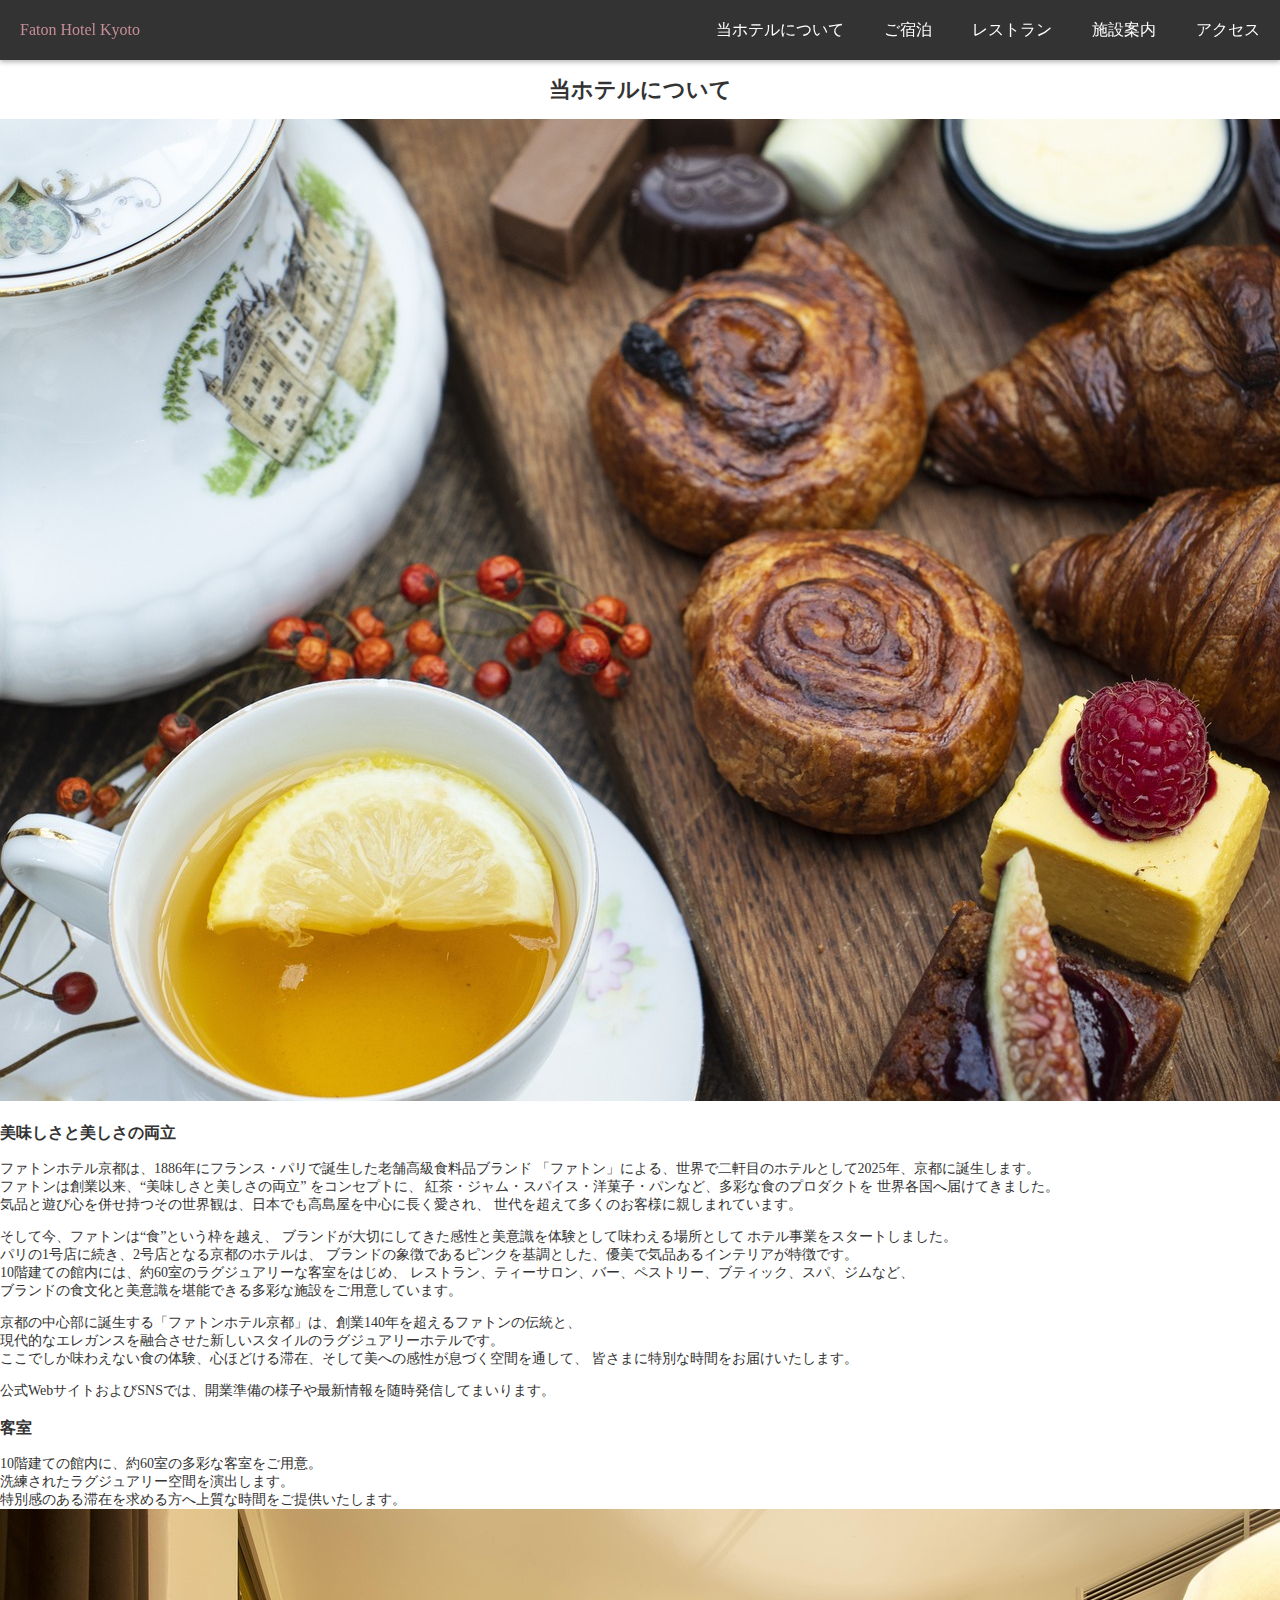
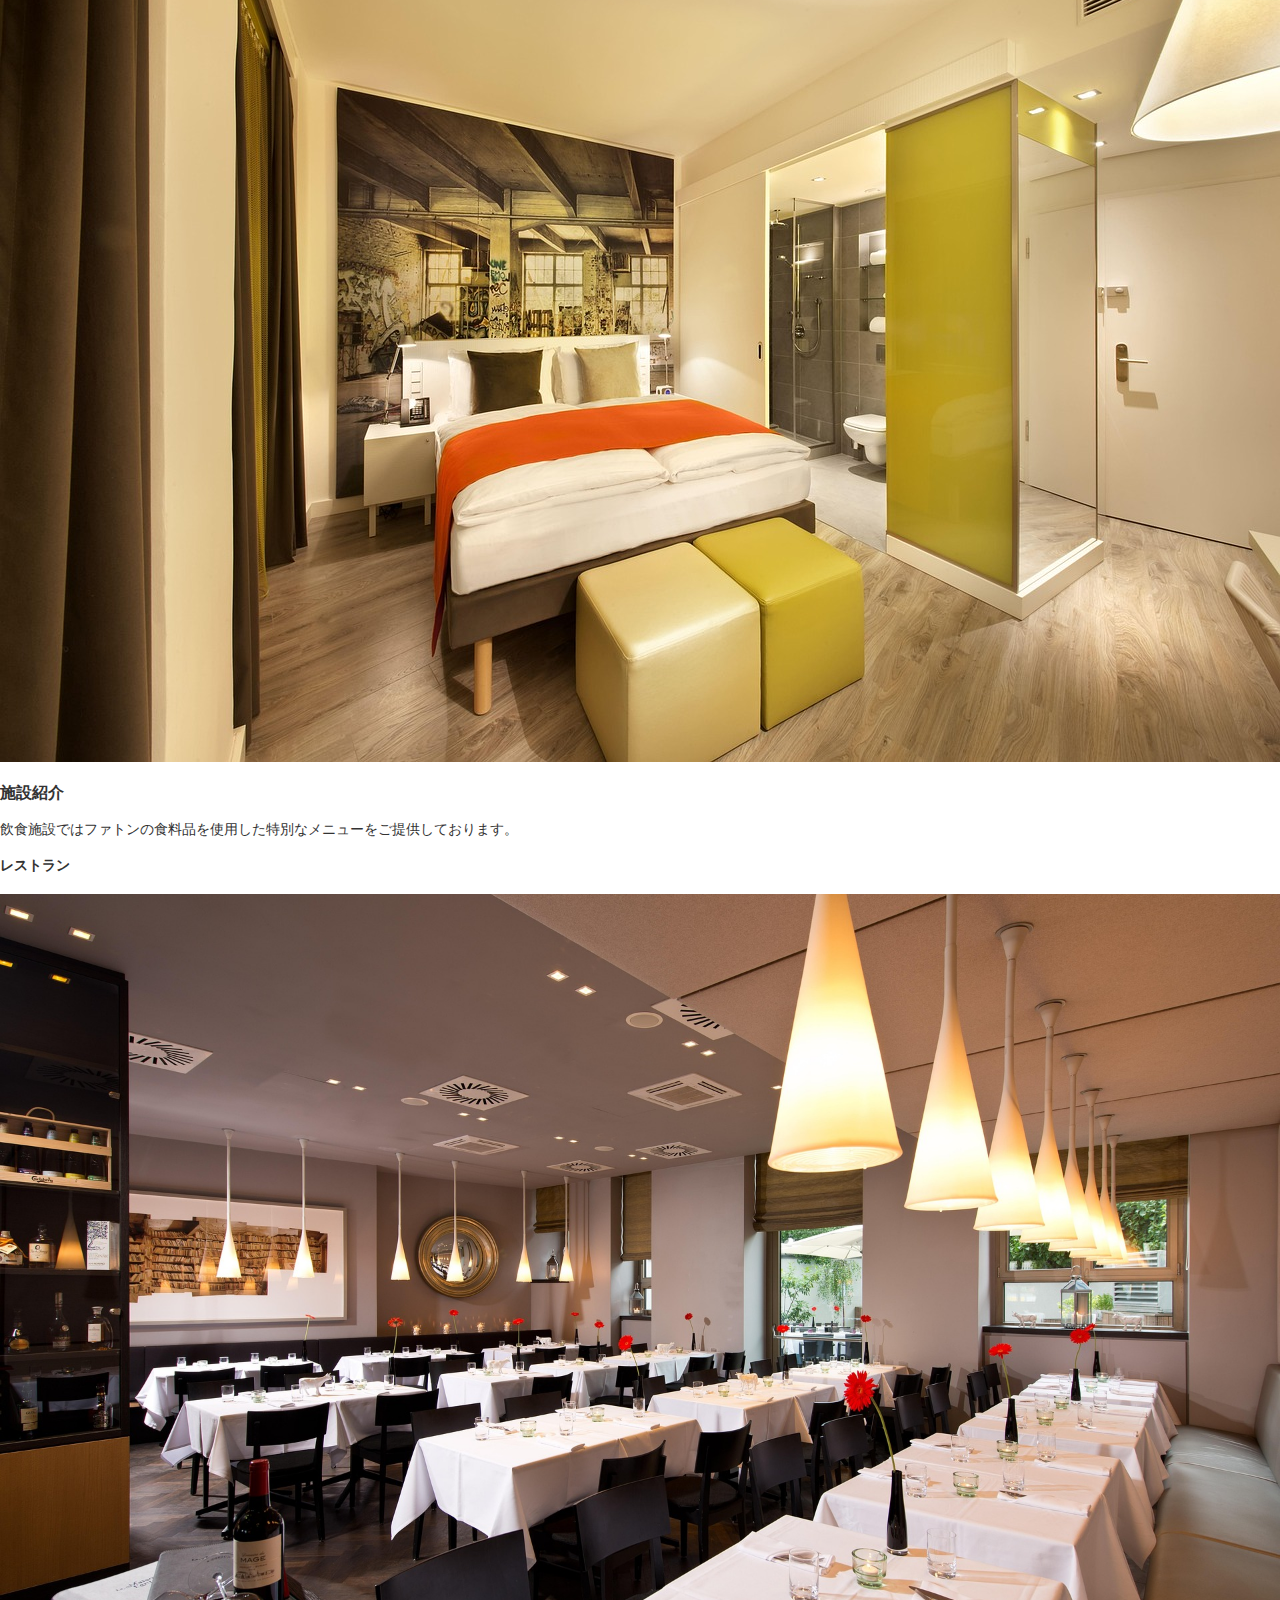
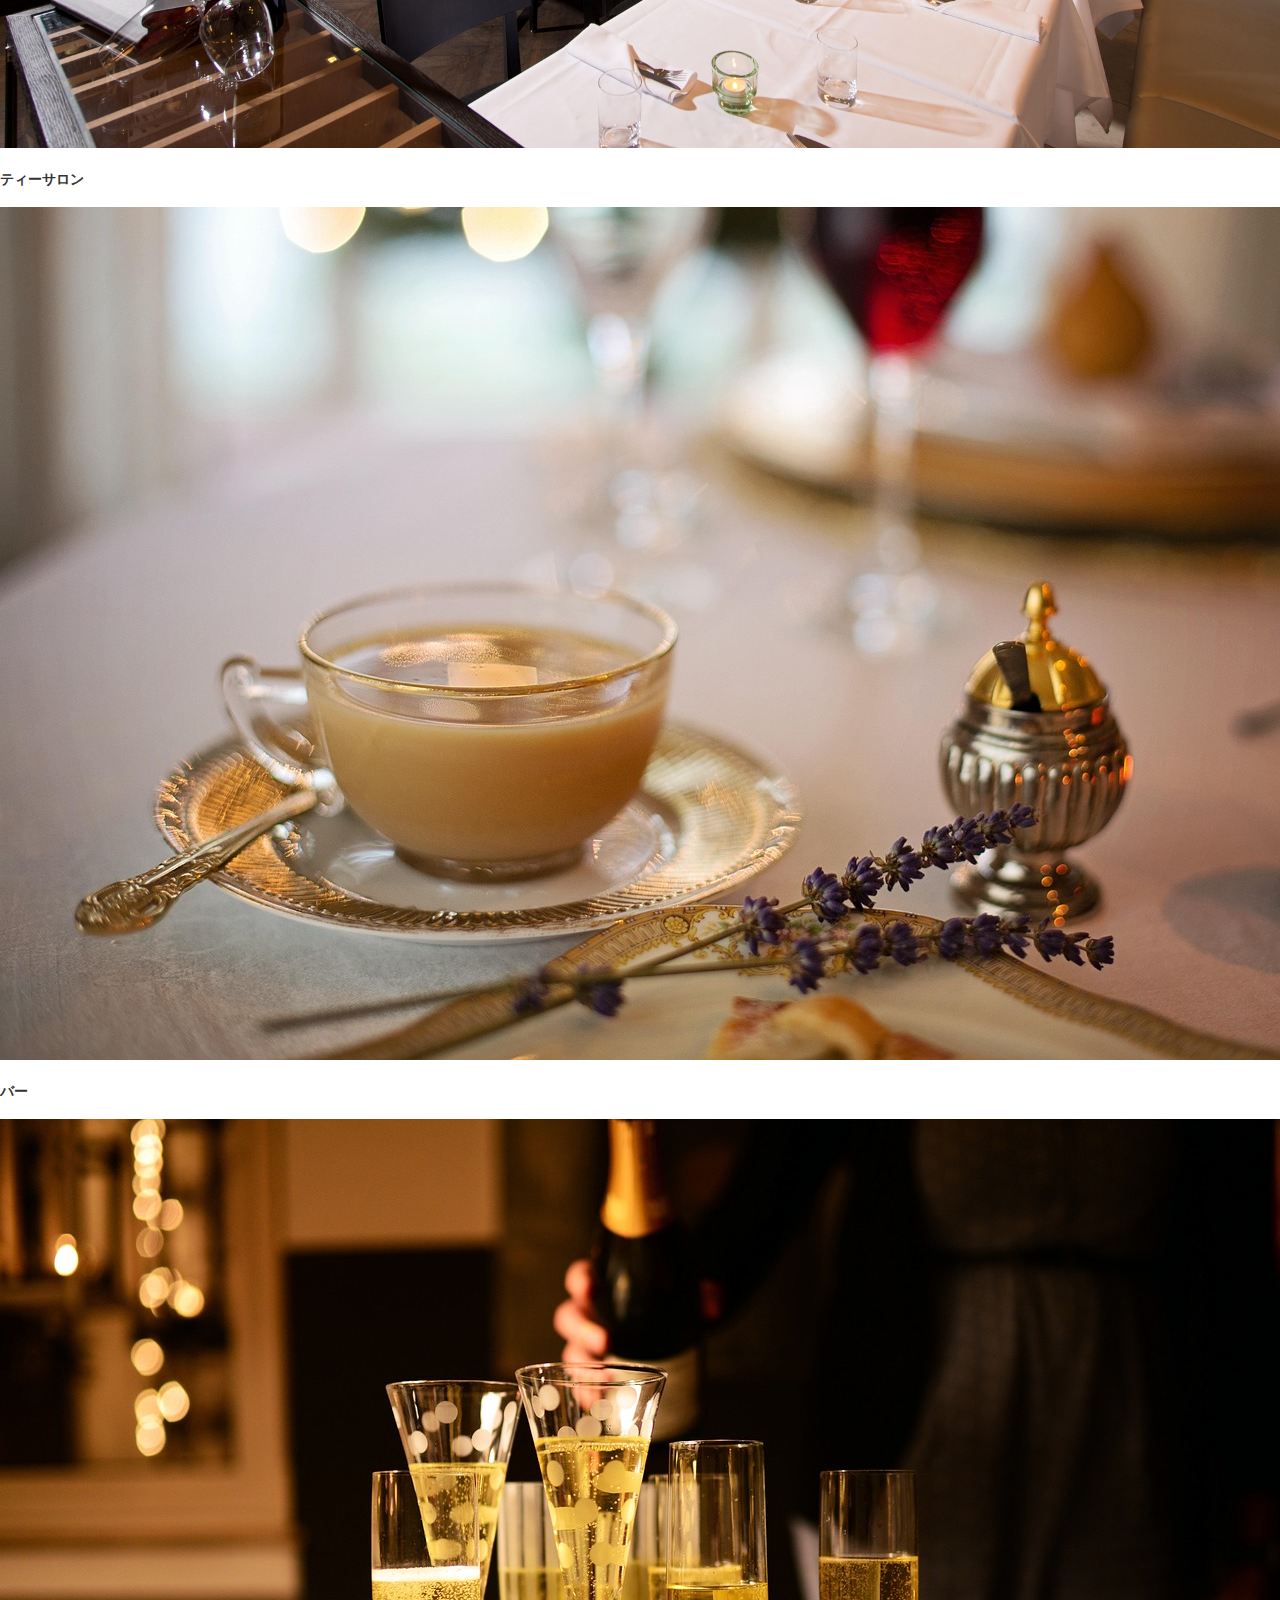
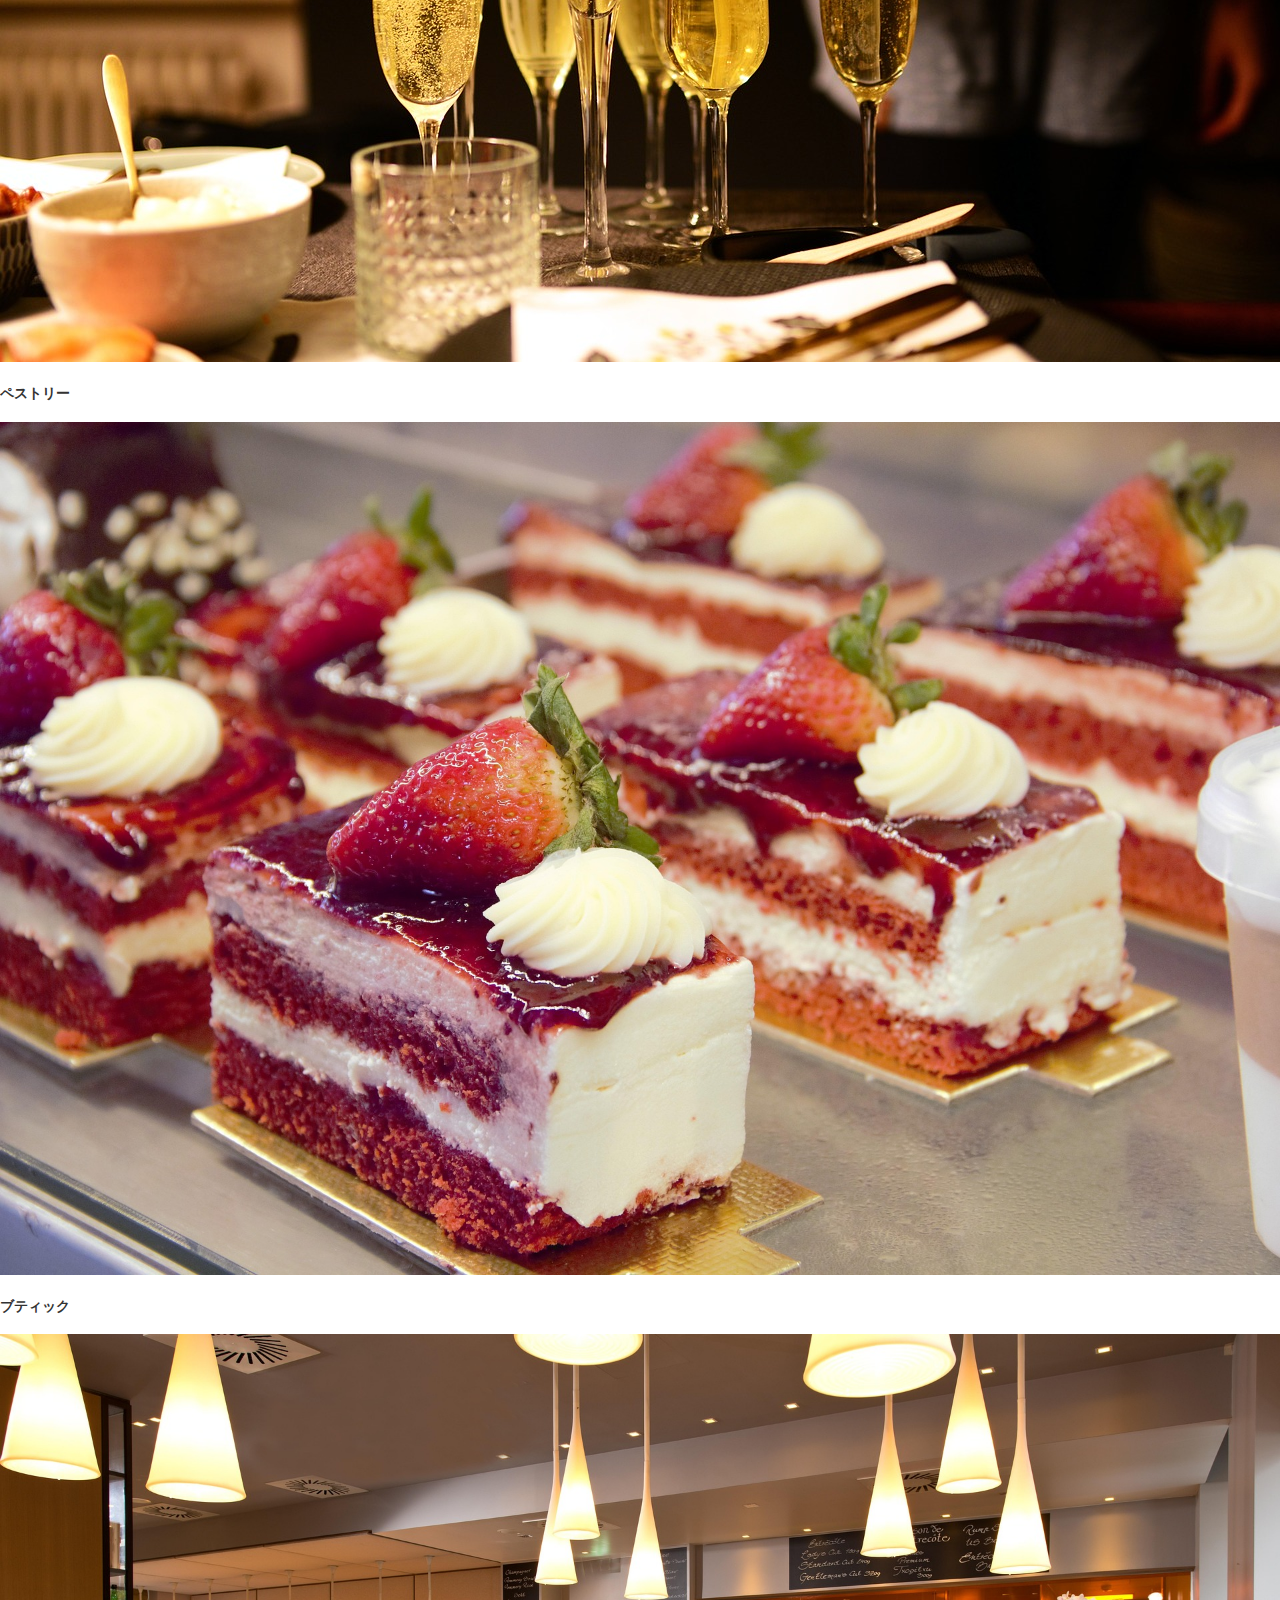
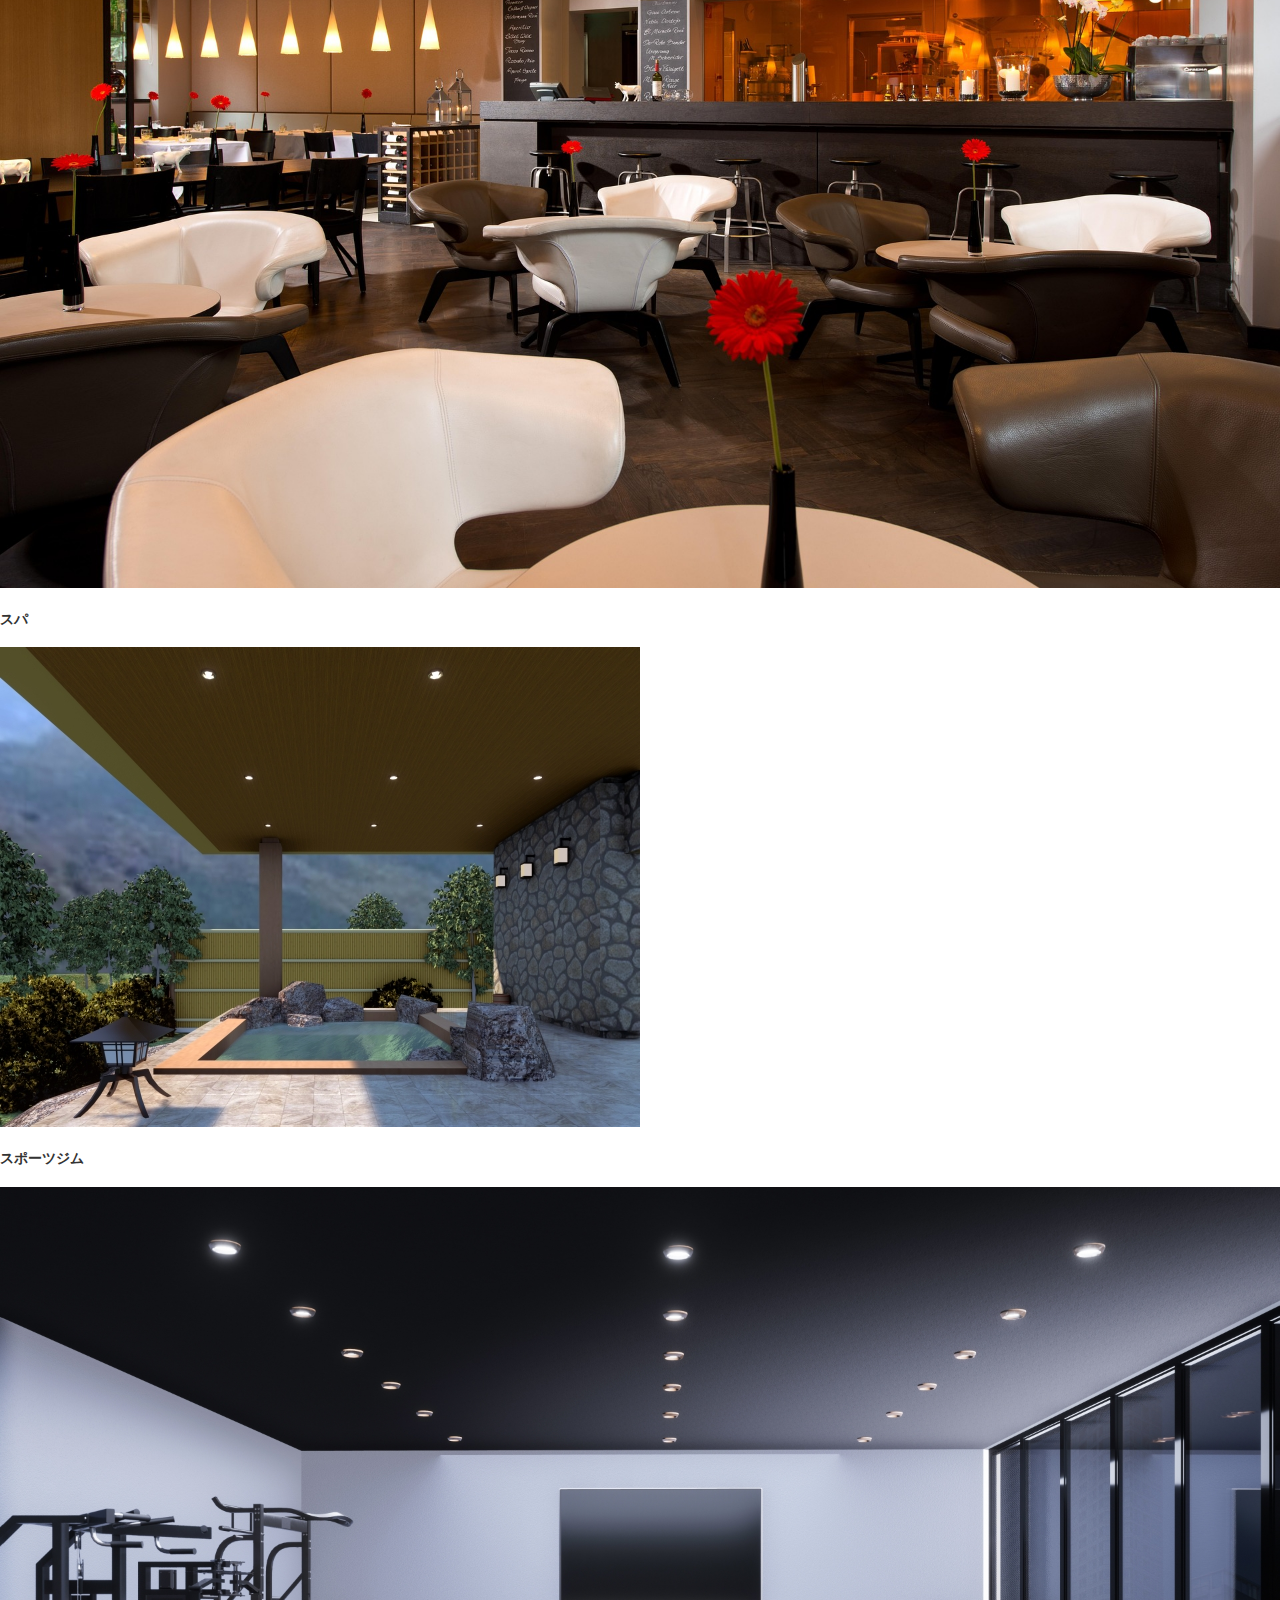
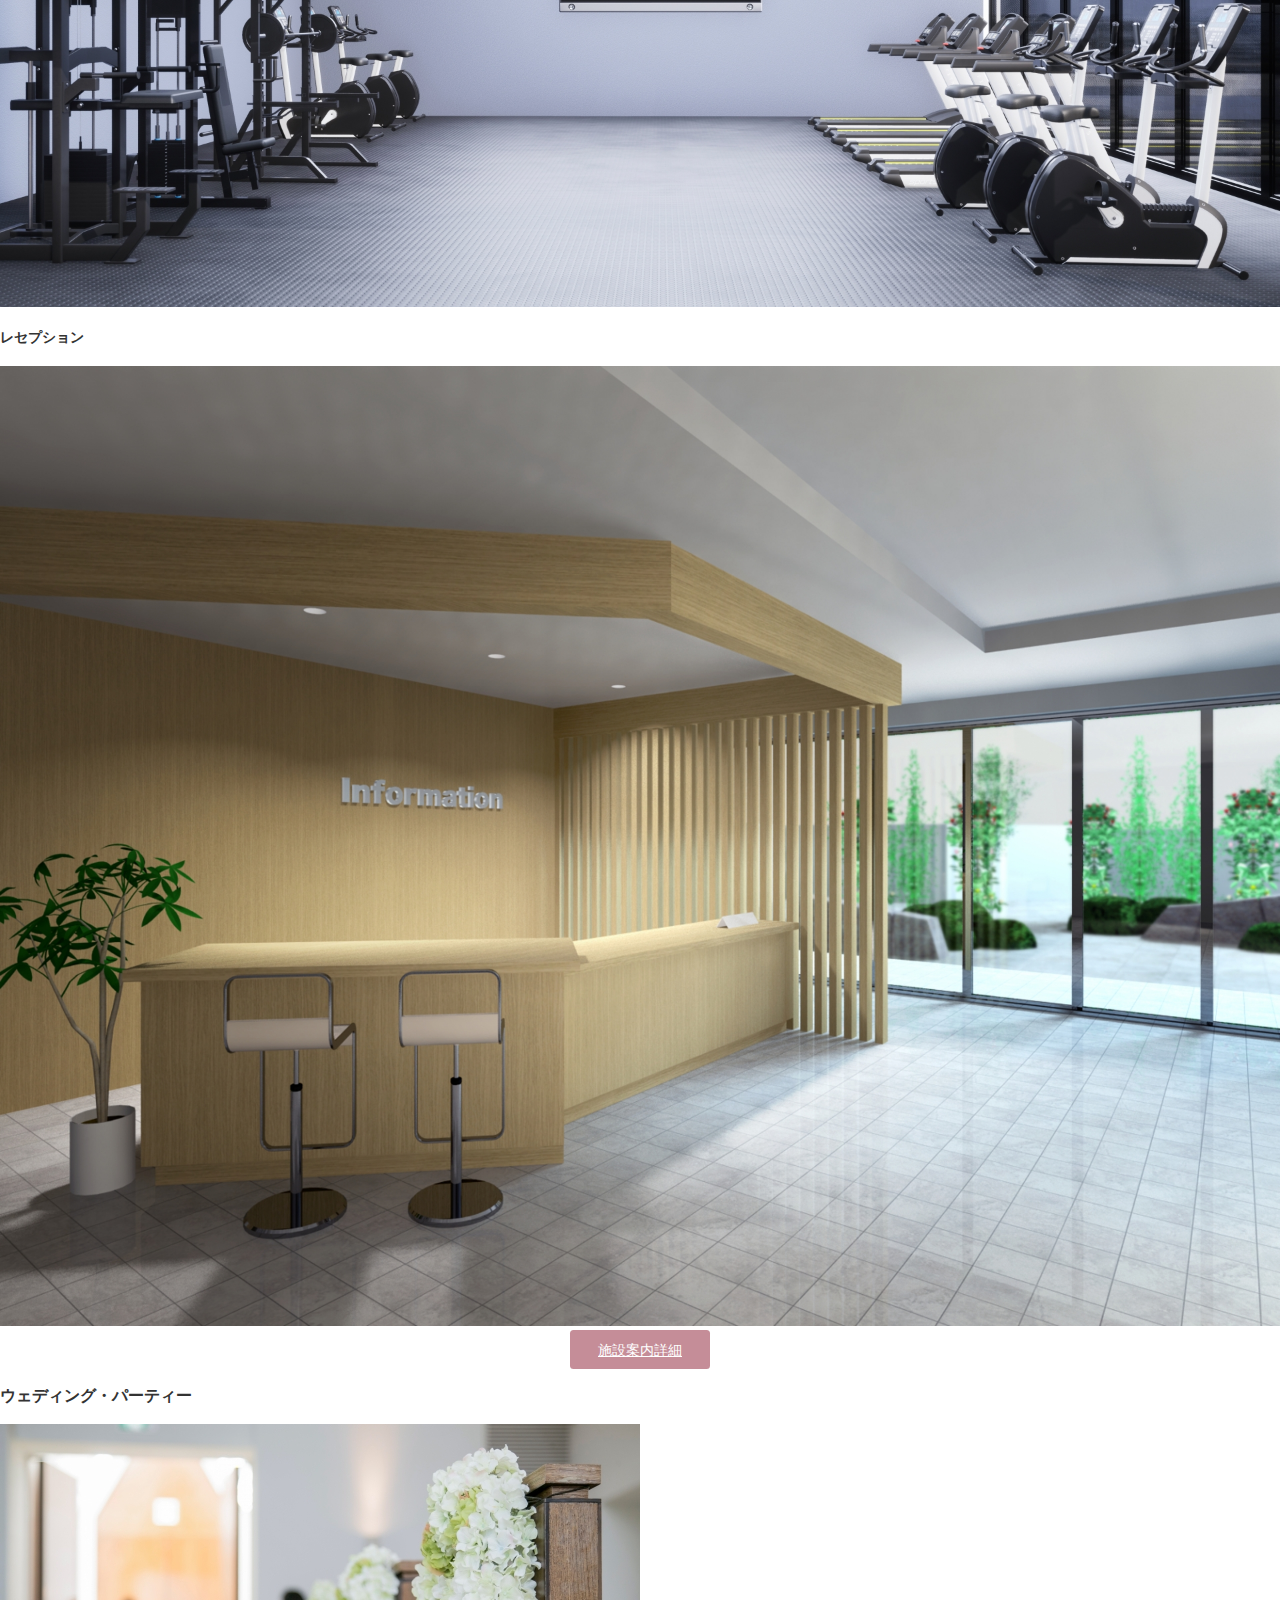
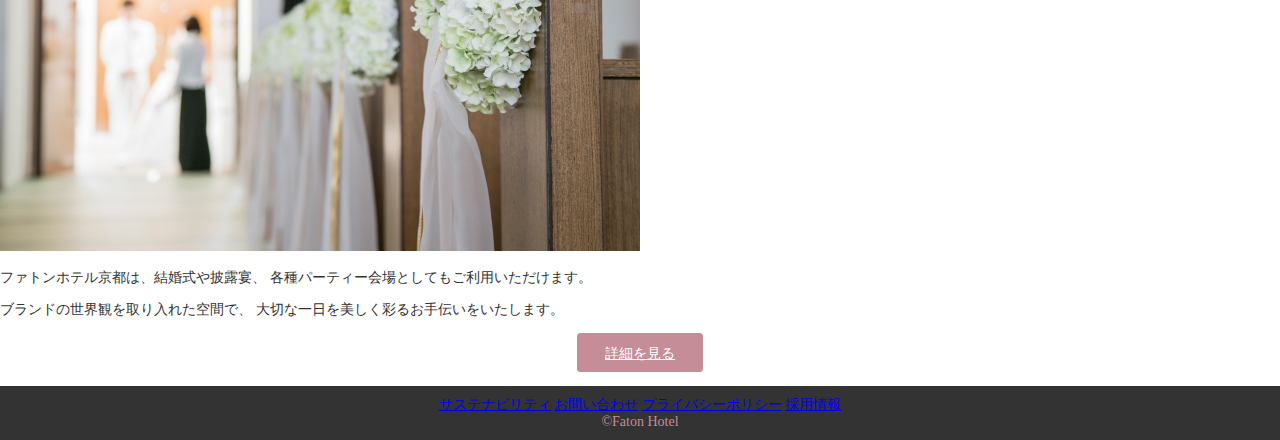
<file: htmlcss/about-hotel.html>
<!DOCTYPE html>
<html lang="ja">
<head>
    <meta charset="UTF-8">
    <link rel="stylesheet" href="css/style.css">
    <meta name="viewport" content="width=device-width, initial-scale=1.0">
    <title>当ホテルについて｜ファトンホテル京都</title>
</head>

<body class="about-page">
    <header class="fixed-header">
  <div class="logo">Faton Hotel Kyoto</div>
  <nav class="menu">
    <input type="checkbox" id="menu-toggle">
    <label for="menu-toggle" class="hamburger">&#9776;</label>
    <ul>
      <li><a href="about-hotel.html">当ホテルについて</a></li>
      <li><a href="room.html">ご宿泊</a></li>
      <li><a href="restaurant.html">レストラン</a></li>
      <li><a href="sisetsu-annai.html">施設案内</a></li>
      <li><a href="access.html">アクセス</a></li>
    </ul>
  </nav>
</header>
   <h1>当ホテルについて</h1>
  <img src="../images/high-tea-4644623_1280.jpg" />
  <h3 class="ryouritu-title">美味しさと美しさの両立</h3>



<div class="abouthotel">
<p>
ファトンホテル京都は、1886年にフランス・パリで誕生した老舗高級食料品ブランド
「ファトン」による、世界で二軒目のホテルとして2025年、京都に誕生します。<br>
ファトンは創業以来、“美味しさと美しさの両立” をコンセプトに、
紅茶・ジャム・スパイス・洋菓子・パンなど、多彩な食のプロダクトを
世界各国へ届けてきました。<br>
気品と遊び心を併せ持つその世界観は、日本でも高島屋を中心に長く愛され、
世代を超えて多くのお客様に親しまれています。
</p>

<p>
そして今、ファトンは“食”という枠を越え、
ブランドが大切にしてきた感性と美意識を体験として味わえる場所として
ホテル事業をスタートしました。<br>
パリの1号店に続き、2号店となる京都のホテルは、
ブランドの象徴であるピンクを基調とした、優美で気品あるインテリアが特徴です。<br>
10階建ての館内には、約60室のラグジュアリーな客室をはじめ、
レストラン、ティーサロン、バー、ペストリー、ブティック、スパ、ジムなど、<br>
ブランドの食文化と美意識を堪能できる多彩な施設をご用意しています。
</p>

<p>
京都の中心部に誕生する「ファトンホテル京都」は、創業140年を超えるファトンの伝統と、<br>
現代的なエレガンスを融合させた新しいスタイルのラグジュアリーホテルです。<br>
ここでしか味わえない食の体験、心ほどける滞在、そして美への感性が息づく空間を通して、
皆さまに特別な時間をお届けいたします。</p>

<p>
公式WebサイトおよびSNSでは、開業準備の様子や最新情報を随時発信してまいります。
</p>
</div>

<section>
    <h3>客室</h3>
    <div class="block">
        <p>
        10階建ての館内に、約60室の多彩な客室をご用意。<br>
        洗練されたラグジュアリー空間を演出します。<br>
        特別感のある滞在を求める方へ上質な時間をご提供いたします。
        <img src="../images/hotel-951594_1280.jpg" alt="room" class="full-width">
        </p>
    </div>
</section>

<section>
    <h3>施設紹介</h3>
    <p class="facility-desc">飲食施設ではファトンの食料品を使用した特別なメニューをご提供しております。
    <div class="facility-list">
        <div class="facility"><h4>レストラン</h4></div>
          <img src="../images/hotel-951599_1920.jpg" alt="teasalon">
        <div class="facility"><h4>ティーサロン</h4></div>
          <img src="../images/dinner-table-8396726_1280.jpg" alt="teasalon">
        <div class="facility"><h4>バー</h4></div>
           <img src="../images/glasses-4720011_1280.jpg" alt="bar">
        <div class="facility"><h4>ペストリー</h4></div>
           <img src="../images/dessert-6679192_1920.jpg" alt="pestry">
        <div class="facility"><h4>ブティック</h4></div>
           <img src="../images/hotel-951596_1920.jpg" alt="buttikku">
        <div class="facility"><h4>スパ</h4></div>
           <img src="../images/spa.jpg" alt="spa">
        <div class="facility"><h4>スポーツジム</h4></div>
           <img src="../images/gym.jpg" alt="gym">
        <div class="facility"><h4>レセプション</h4></div>
           <img src="../images/front.jpg" alt="reception">
           <div class="button"><div style="text-align: center;"><a href="sisetsu-annai.html" style="background: #c58d98; color: #ffffff; border-radius: 0.25em; padding: 1em 2em 0.8em; line-height:1; display: inline-block; font-family: serif;">施設案内詳細</a></div>
   </div>
          </div>
          </div>
    </div>
</section>

<section>
    <h3 class="wedding-title">ウェディング・パーティー</h3>
    <img src="../images/wedding.jpg" alt="wedding">
    <div class="wedding">
        <p>
        ファトンホテル京都は、結婚式や披露宴、
        各種パーティー会場としてもご利用いただけます。
        </p>
        <p>
        ブランドの世界観を取り入れた空間で、
        大切な一日を美しく彩るお手伝いをいたします。
        <div style="text-align: center;"><a href="#" style="background: #c58d98; color: #ffffff; border-radius: 0.25em; padding: 1em 2em 0.8em; line-height:1; display: inline-block; font-family: serif;">詳細を見る</a></div>
        </div>
        </div>
</section>

      </p>
   <footer>
  <div class="footer-links">
    <a href="#">サステナビリティ</a>
    <a href="#">お問い合わせ</a>
    <a href="privacy-policy.html">プライバシーポリシー</a>
    <a href="#">採用情報</a>
  </div>
  ©Faton Hotel
</footer>
</body>
</html>
</file>
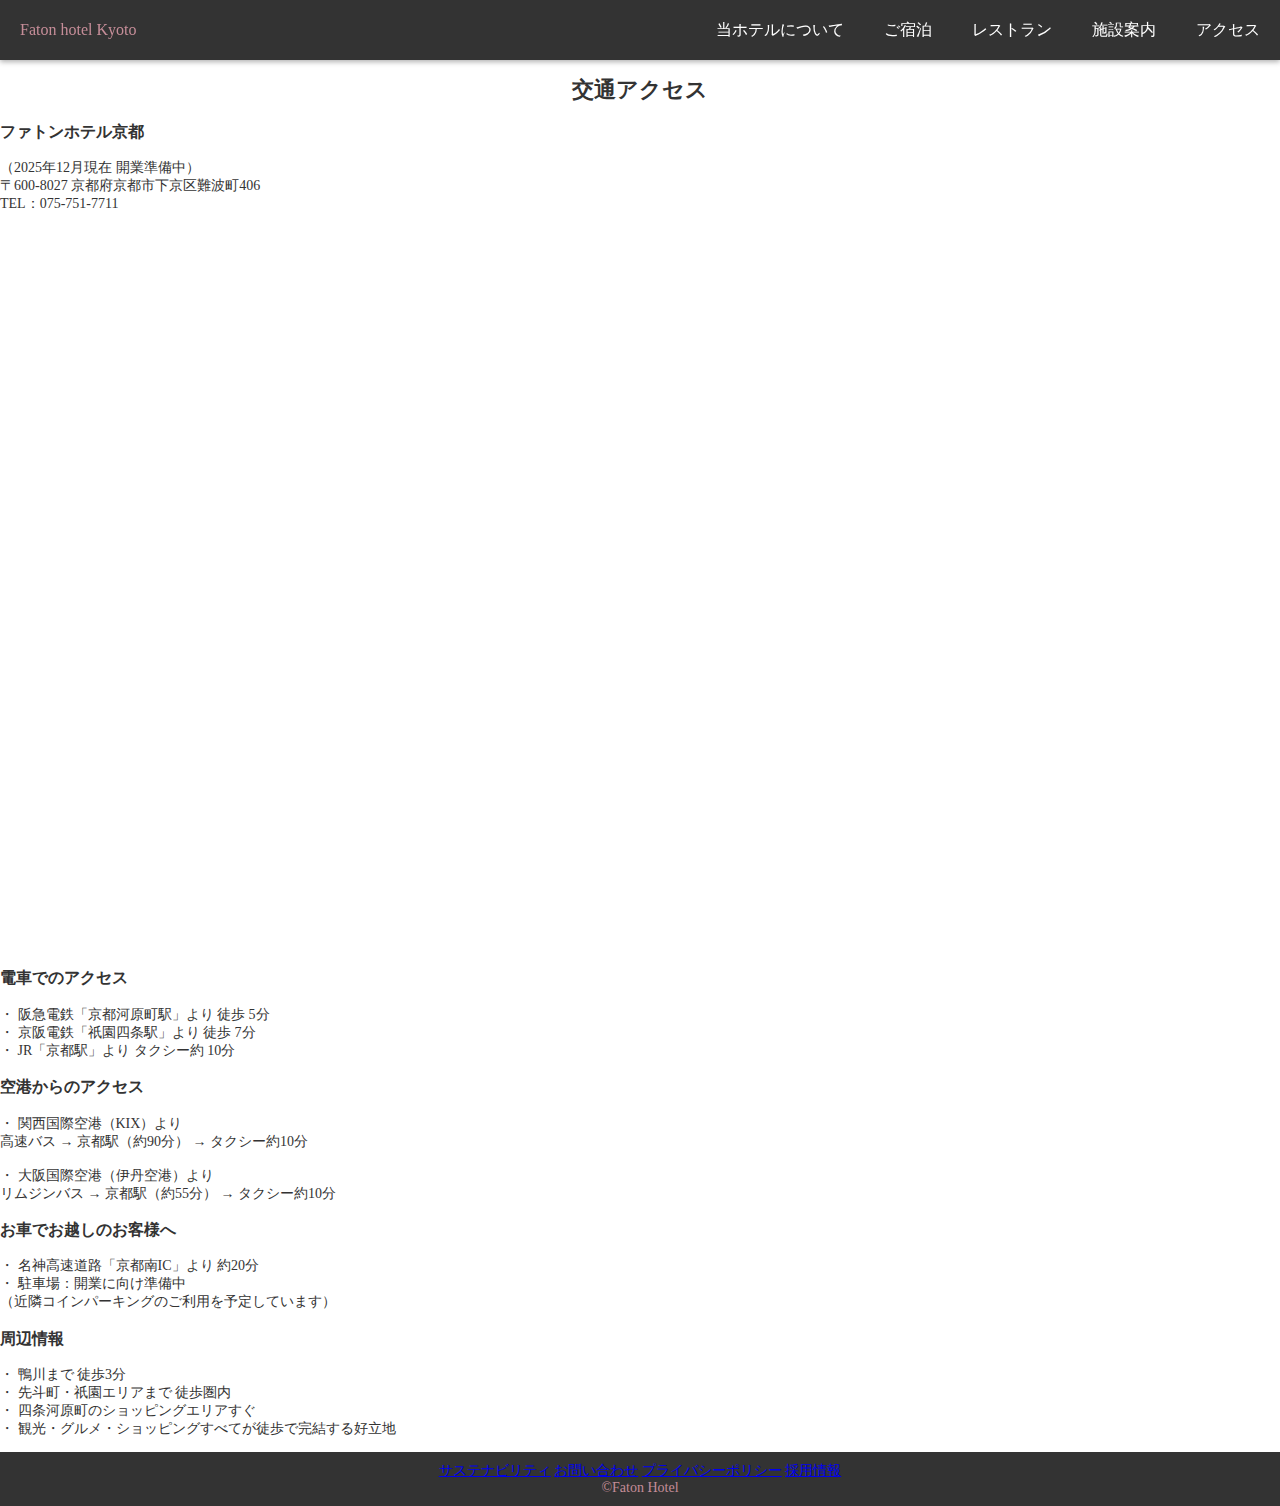
<file: htmlcss/access.html>
<!DOCTYPE html>
<html lang="ja">
<head>
    <meta charset="UTF-8">
    <link rel="stylesheet" href="css/style.css">
    <meta name="viewport" content="width=device-width, initial-scale=1.0">
    <title>交通アクセス｜ファトンホテル京都</title>
</head>

<body>
 <header class="fixed-header">
  <div class="logo">Faton hotel Kyoto</div>
  <nav class="menu">
    <input type="checkbox" id="menu-toggle">
    <label for="menu-toggle" class="hamburger">&#9776;</label>
    <ul>
      <li><a href="about-hotel.html">当ホテルについて</a></li>
      <li><a href="room.html">ご宿泊</a></li>
      <li><a href="restaurant.html">レストラン</a></li>
      <li><a href="sisetsu-annai.html">施設案内</a></li>
      <li><a href="access.html">アクセス</a></li>
    </ul>
  </nav>
</header>
<div class="content">
<div class="hero">
    <div>
        <h1>交通アクセス</h1>
    </div>
     </div>

<section>
    <div class="access-box">
        <p class="access-info">
            <h3>ファトンホテル京都</h3>（2025年12月現在  開業準備中）<br>
            〒600-8027 京都府京都市下京区難波町406<br>
            TEL：075-751-7711
        </p>
<div class="map-container">
  <iframe 
    src="https://www.google.com/maps/embed?pb=!1m18!1m12!1m3!1d3268.3253796933486!2d135.7674705746521!3d34.99855920238277!2m3!1f0!2f0!3f0!3m2!1i1024!2i768!4f13.1!3m3!1m2!1s0x600108bec116897d%3A0xba375f67706f6a32!2z44CSNjAwLTgwMjcg5Lqs6YO95bqc5Lqs6YO95biC5LiL5Lqs5Yy65rKz5Y6f55S66YCa5p2-5Y6f5LiL44KL6Zuj5rOi55S677yU77yQ77yW!5e0!3m2!1sja!2sjp!4v1764730625392!5m2!1sja!2sjp" 
    allowfullscreen="" 
    loading="lazy" 
    referrerpolicy="no-referrer-when-downgrade">
  </iframe>
 </div>
</div>
</section>


<section>
    <h3>電車でのアクセス</h3>
<p>
            ・ 阪急電鉄「京都河原町駅」より 徒歩 5分<br>
            ・ 京阪電鉄「祇園四条駅」より 徒歩 7分<br>
            ・ JR「京都駅」より タクシー約 10分
        </p>
</section>

<section>
    <h3>空港からのアクセス</h3>

    <div class="access-box">
        <p class="access-info">
            ・ 関西国際空港（KIX）より<br>
高速バス → 京都駅（約90分） → タクシー約10分<br><br>

            ・ 大阪国際空港（伊丹空港）より<br>
リムジンバス → 京都駅（約55分） → タクシー約10分
        </p>
    </div>
</section>

<section>
    <h3>お車でお越しのお客様へ</h3>

    <div class="access-box">
        <p class="access-info">
            ・ 名神高速道路「京都南IC」より 約20分<br>
            ・ 駐車場：開業に向け準備中<br>
            （近隣コインパーキングのご利用を予定しています）
        </p>
    </div>
</section>

<section>
    <h3>周辺情報</h3>

    <div class="access-box">
        <p>
            ・ 鴨川まで 徒歩3分<br>
            ・ 先斗町・祇園エリアまで 徒歩圏内<br>
            ・ 四条河原町のショッピングエリアすぐ<br>
            ・ 観光・グルメ・ショッピングすべてが徒歩で完結する好立地
        </p>
    </div>
    </div>
</section>

<footer>
  <div class="footer-links">
    <a href="#">サステナビリティ</a>
    <a href="#">お問い合わせ</a>
    <a href="privacy-policy.html">プライバシーポリシー</a>
    <a href="#">採用情報</a>
  </div>
  ©Faton Hotel
</footer>
</body>
</html>
</file>
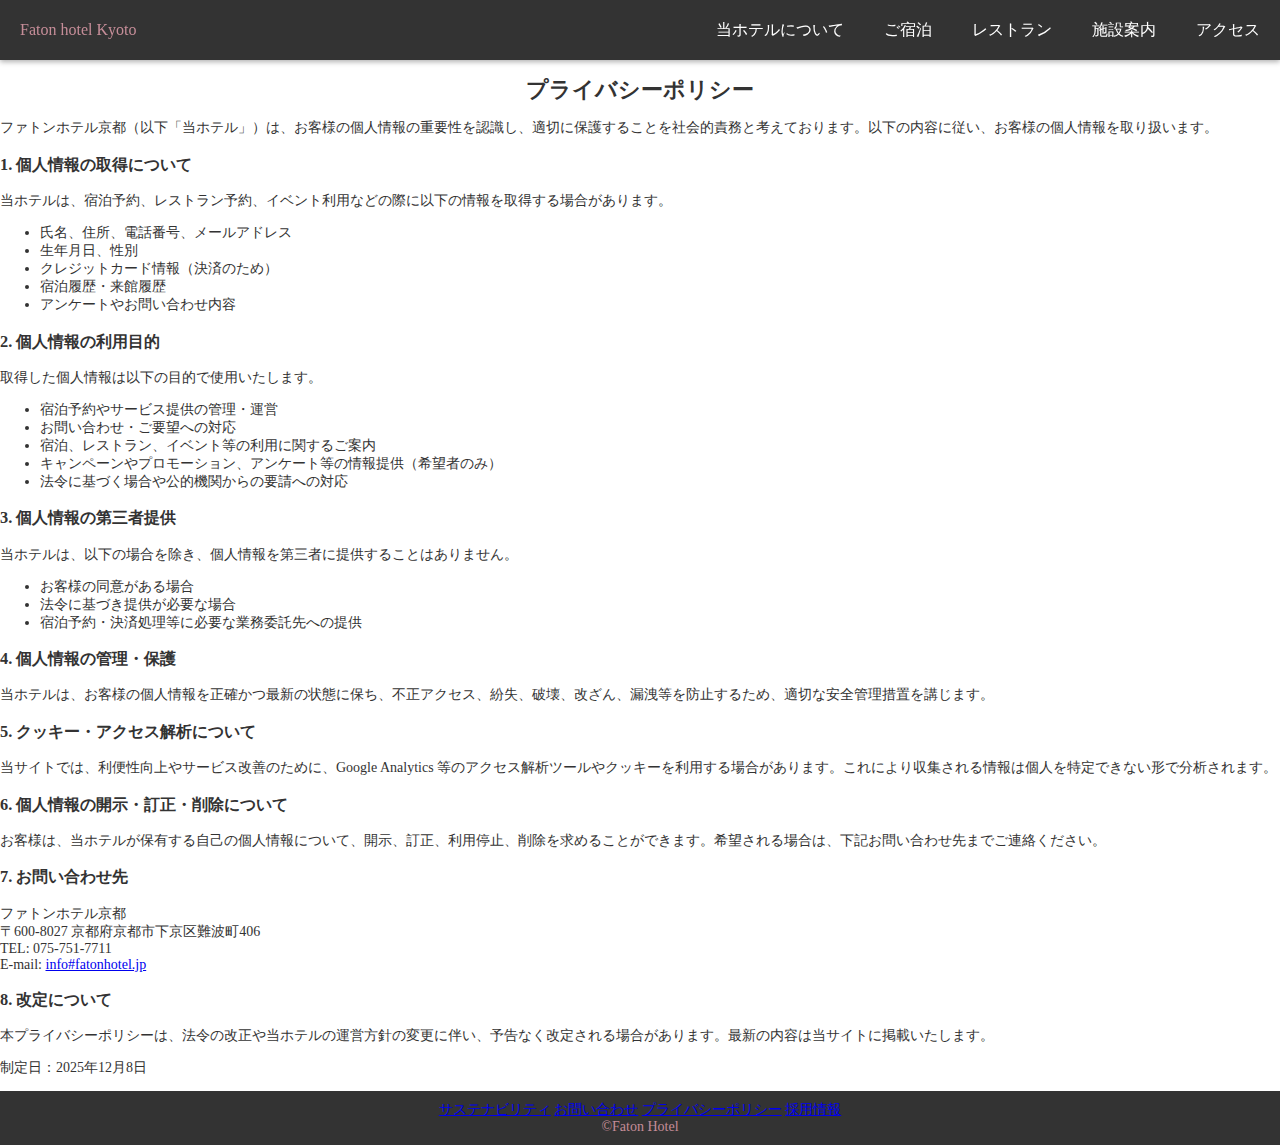
<file: htmlcss/privacy-policy.html>
<!DOCTYPE html>
<html lang="ja">
<head>
    <meta charset="UTF-8">
    <link rel="stylesheet" href="css/style.css">
    <meta name="viewport" content="width=device-width, initial-scale=1.0">
    <title>プライバシーポリシー｜ファトンホテル京都</title>
</head>
<body class="privacy-page">
   <header class="fixed-header">
  <div class="logo">Faton hotel Kyoto</div>
  <nav class="menu">
    <input type="checkbox" id="menu-toggle">
    <label for="menu-toggle" class="hamburger">&#9776;</label>
    <ul>
      <li><a href="about-hotel.html">当ホテルについて</a></li>
      <li><a href="room.html">ご宿泊</a></li>
      <li><a href="restaurant.html">レストラン</a></li>
      <li><a href="sisetsu-annai.html">施設案内</a></li>
      <li><a href="access.html">アクセス</a></li>
    </ul>
  </nav>
</header>
<div class="hero">
    <h1>プライバシーポリシー</h1>
</div>

<section>
    <p>ファトンホテル京都（以下「当ホテル」）は、お客様の個人情報の重要性を認識し、適切に保護することを社会的責務と考えております。以下の内容に従い、お客様の個人情報を取り扱います。</p>

    <h3>1. 個人情報の取得について</h3>
    <p>当ホテルは、宿泊予約、レストラン予約、イベント利用などの際に以下の情報を取得する場合があります。</p>
    <ul>
        <li>氏名、住所、電話番号、メールアドレス</li>
        <li>生年月日、性別</li>
        <li>クレジットカード情報（決済のため）</li>
        <li>宿泊履歴・来館履歴</li>
        <li>アンケートやお問い合わせ内容</li>
    </ul>

    <h3>2. 個人情報の利用目的</h3>
    <p>取得した個人情報は以下の目的で使用いたします。</p>
    <ul>
        <li>宿泊予約やサービス提供の管理・運営</li>
        <li>お問い合わせ・ご要望への対応</li>
        <li>宿泊、レストラン、イベント等の利用に関するご案内</li>
        <li>キャンペーンやプロモーション、アンケート等の情報提供（希望者のみ）</li>
        <li>法令に基づく場合や公的機関からの要請への対応</li>
    </ul>

    <h3>3. 個人情報の第三者提供</h3>
    <p>当ホテルは、以下の場合を除き、個人情報を第三者に提供することはありません。</p>
    <ul>
        <li>お客様の同意がある場合</li>
        <li>法令に基づき提供が必要な場合</li>
        <li>宿泊予約・決済処理等に必要な業務委託先への提供</li>
    </ul>

    <h3>4. 個人情報の管理・保護</h3>
    <p>当ホテルは、お客様の個人情報を正確かつ最新の状態に保ち、不正アクセス、紛失、破壊、改ざん、漏洩等を防止するため、適切な安全管理措置を講じます。</p>

    <h3>5. クッキー・アクセス解析について</h3>
    <p>当サイトでは、利便性向上やサービス改善のために、Google Analytics 等のアクセス解析ツールやクッキーを利用する場合があります。これにより収集される情報は個人を特定できない形で分析されます。</p>

    <h3>6. 個人情報の開示・訂正・削除について</h3>
    <p>お客様は、当ホテルが保有する自己の個人情報について、開示、訂正、利用停止、削除を求めることができます。希望される場合は、下記お問い合わせ先までご連絡ください。</p>

    <h3>7. お問い合わせ先</h3>
    <p>ファトンホテル京都<br>
    〒600-8027 京都府京都市下京区難波町406<br>
    TEL: 075-751-7711<br>
    E-mail: <a href="mailto:info#fatonhotel.jp">info#fatonhotel.jp</a></p>

    <h3>8. 改定について</h3>
    <p>本プライバシーポリシーは、法令の改正や当ホテルの運営方針の変更に伴い、予告なく改定される場合があります。最新の内容は当サイトに掲載いたします。</p>

    <p>制定日：2025年12月8日</p>
</section>
<footer>
  <div class="footer-links">
    <a href="#">サステナビリティ</a>
    <a href="#">お問い合わせ</a>
    <a href="privacy-policy.html">プライバシーポリシー</a>
    <a href="#">採用情報</a>
  </div>
  ©Faton Hotel
</footer>
</body>
</html>
</file>
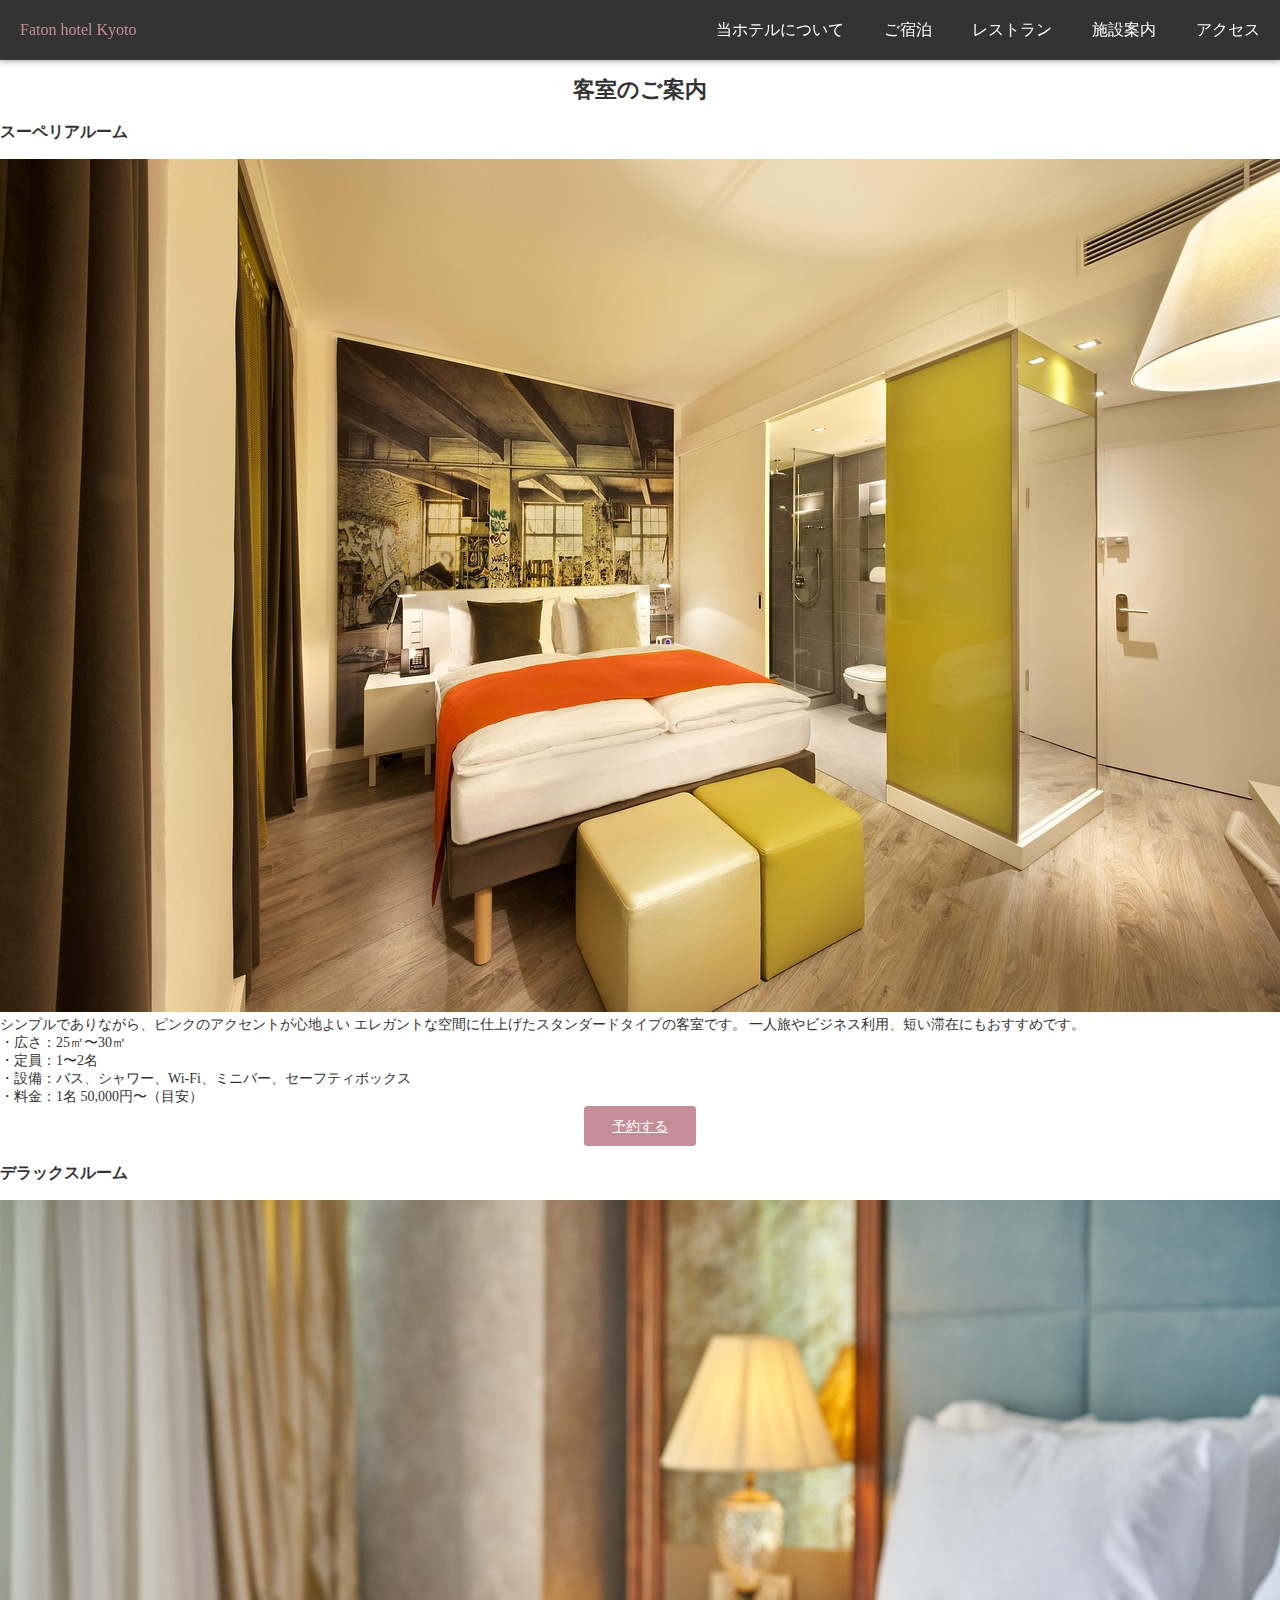
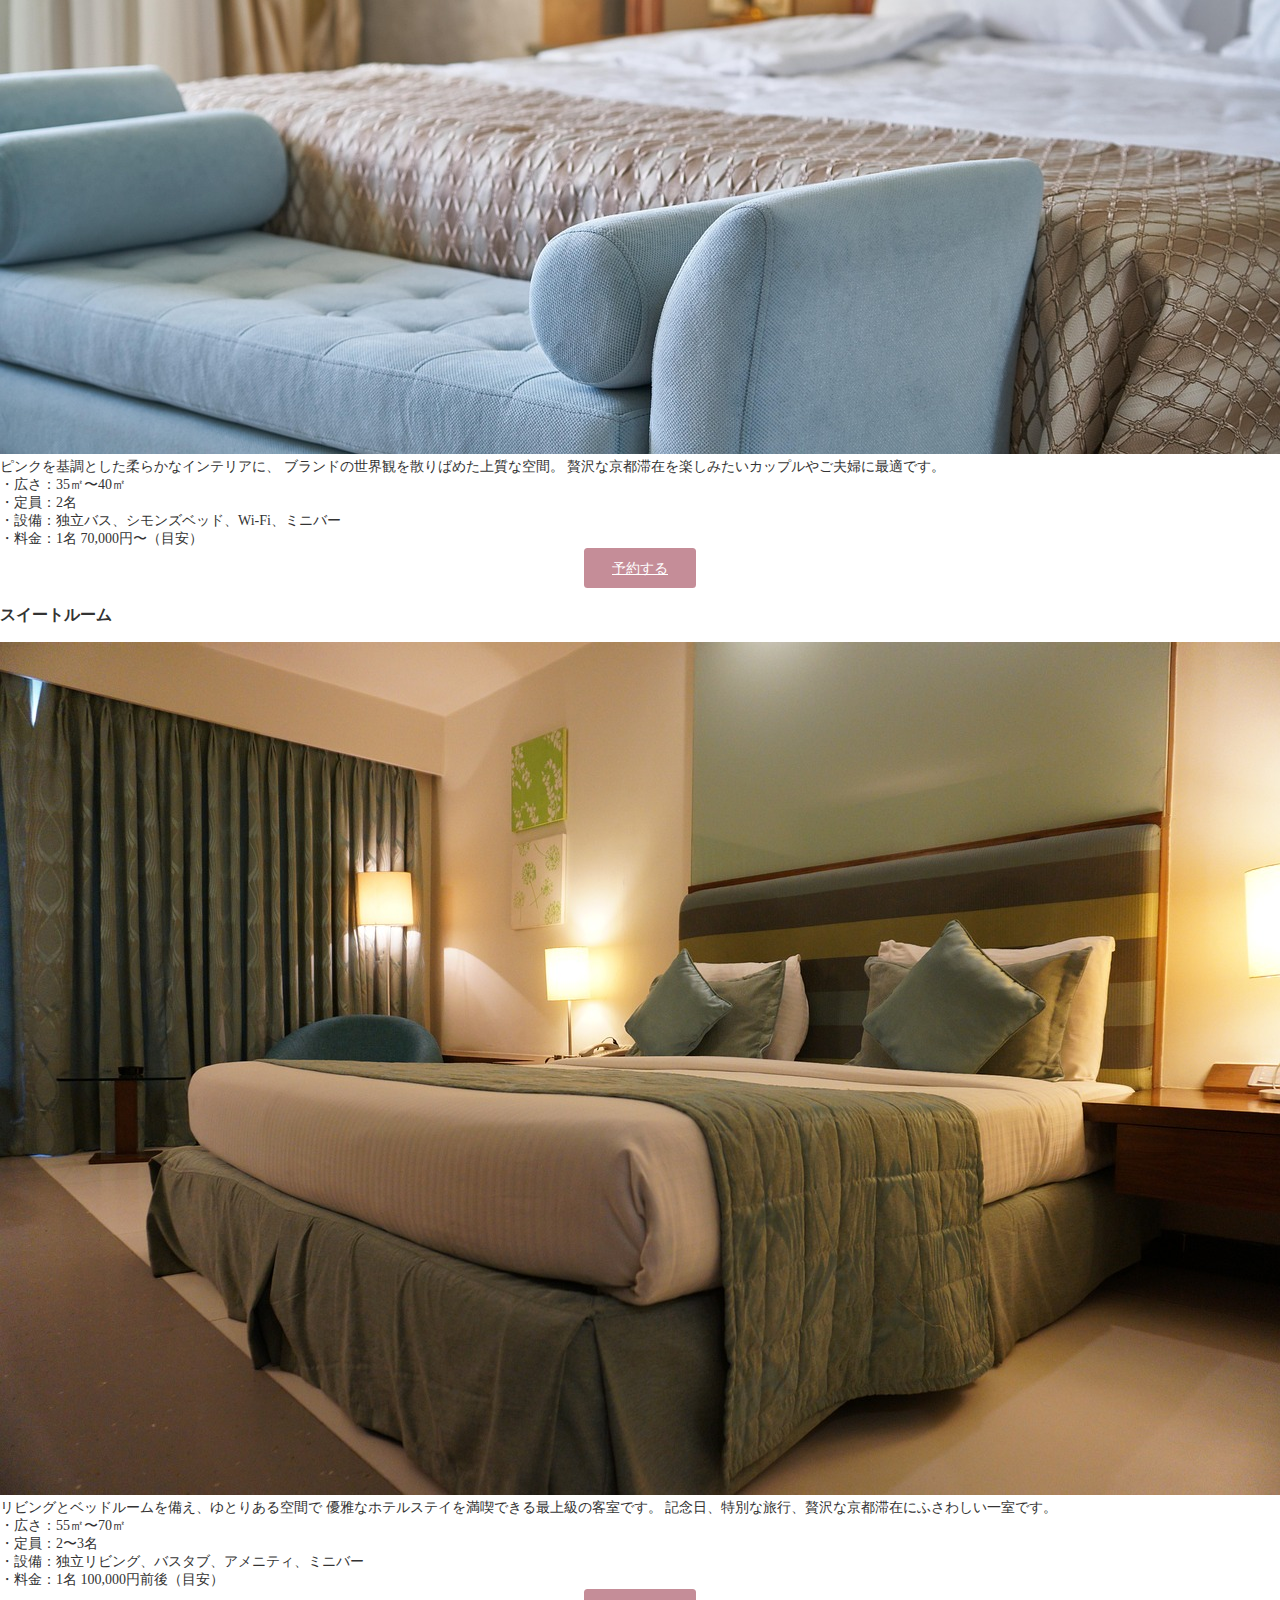
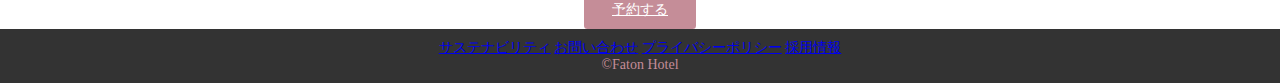
<file: htmlcss/room.html>
<!DOCTYPE html>
<html lang="ja">
<head>
    <meta charset="UTF-8">
     <link rel="stylesheet" href="css/style.css">
    <meta name="viewport" content="width=device-width, initial-scale=1.0">
    <title>客室案内｜ファトンホテル京都</title>
    <style>
        
    </style>
</head>

<body>
 <header class="fixed-header">
  <div class="logo">Faton hotel Kyoto</div>
  <nav class="menu">
    <input type="checkbox" id="menu-toggle">
    <label for="menu-toggle" class="hamburger">&#9776;</label>
    <ul>
      <li><a href="about-hotel.html">当ホテルについて</a></li>
      <li><a href="room.html">ご宿泊</a></li>
      <li><a href="restaurant.html">レストラン</a></li>
      <li><a href="sisetsu-annai.html">施設案内</a></li>
      <li><a href="access.html">アクセス</a></li>
    </ul>
  </nav>
</header>

<div class="hero">
    <div>
        <h1>客室のご案内</h1>
    </div>
</div>

<section>

    <!-- スーペリアルーム -->
    <div class="room-card">
        <div class="room-title"><h3>スーペリアルーム</h3></div>
        <img src="../images/hotel-951594_1280.jpg" alt="room1">
        <div class="room-desc">
            シンプルでありながら、ピンクのアクセントが心地よい
            エレガントな空間に仕上げたスタンダードタイプの客室です。
            一人旅やビジネス利用、短い滞在にもおすすめです。
        </div>

        <div class="room-info">
            ・広さ：25㎡〜30㎡<br>
            ・定員：1〜2名<br>
            ・設備：バス、シャワー、Wi-Fi、ミニバー、セーフティボックス<br>
            ・料金：1名 50,000円〜（目安）
            <div style="text-align: center;"><a href="ここにリンクURLを入れます" style="background: #c58d98; color: #ffffff; border-radius: 0.25em; padding: 1em 2em 0.8em; line-height:1; display: inline-block; font-family: serif;">予約する</a></div>
        </div>
    </div>

    <!-- デラックスルーム -->
    <div class="room-card">
        <div class="room-title"><h3>デラックスルーム</h3></div>
        <img src="../images/bed-4416515_1280.jpg" alt="room2">
        <div class="room-desc">
            ピンクを基調とした柔らかなインテリアに、
            ブランドの世界観を散りばめた上質な空間。
            贅沢な京都滞在を楽しみたいカップルやご夫婦に最適です。
        </div>

        <div class="room-info">
            ・広さ：35㎡〜40㎡<br>
            ・定員：2名<br>
            ・設備：独立バス、シモンズベッド、Wi-Fi、ミニバー<br>
            ・料金：1名 70,000円〜（目安）
            <div style="text-align: center;"><a href="ここにリンクURLを入れます" style="background: #c58d98; color: #ffffff; border-radius: 0.25em; padding: 1em 2em 0.8em; line-height:1; display: inline-block; font-family: serif;">予約する</a></div>
        </div>
    </div>

    <!-- スイートルーム -->
    <div class="room-card">
        <div class="room-title"><h3>スイートルーム</h3></div>
        <img src="../images/hotel-1979406_1280.jpg" alt="room3">
        <div class="room-desc">
            リビングとベッドルームを備え、ゆとりある空間で
            優雅なホテルステイを満喫できる最上級の客室です。
            記念日、特別な旅行、贅沢な京都滞在にふさわしい一室です。
        </div>

        <div class="room-info">
            ・広さ：55㎡〜70㎡<br>
            ・定員：2〜3名<br>
            ・設備：独立リビング、バスタブ、アメニティ、ミニバー<br>
            ・料金：1名 100,000円前後（目安）
            <div style="text-align: center;"><a href="ここにリンクURLを入れます" style="background: #c58d98; color: #ffffff; border-radius: 0.25em; padding: 1em 2em 0.8em; line-height:1; display: inline-block; font-family: serif;">予約する</a></div>
        </div>
    </div>

</section>
<footer>
  <div class="footer-links">
    <a href="###">サステナビリティ</a>
    <a href="###">お問い合わせ</a>
    <a href="privacy-policy.html">プライバシーポリシー</a>
    <a href="###">採用情報</a>
  </div>
  ©Faton Hotel
</footer>
</body>
</html>
</file>
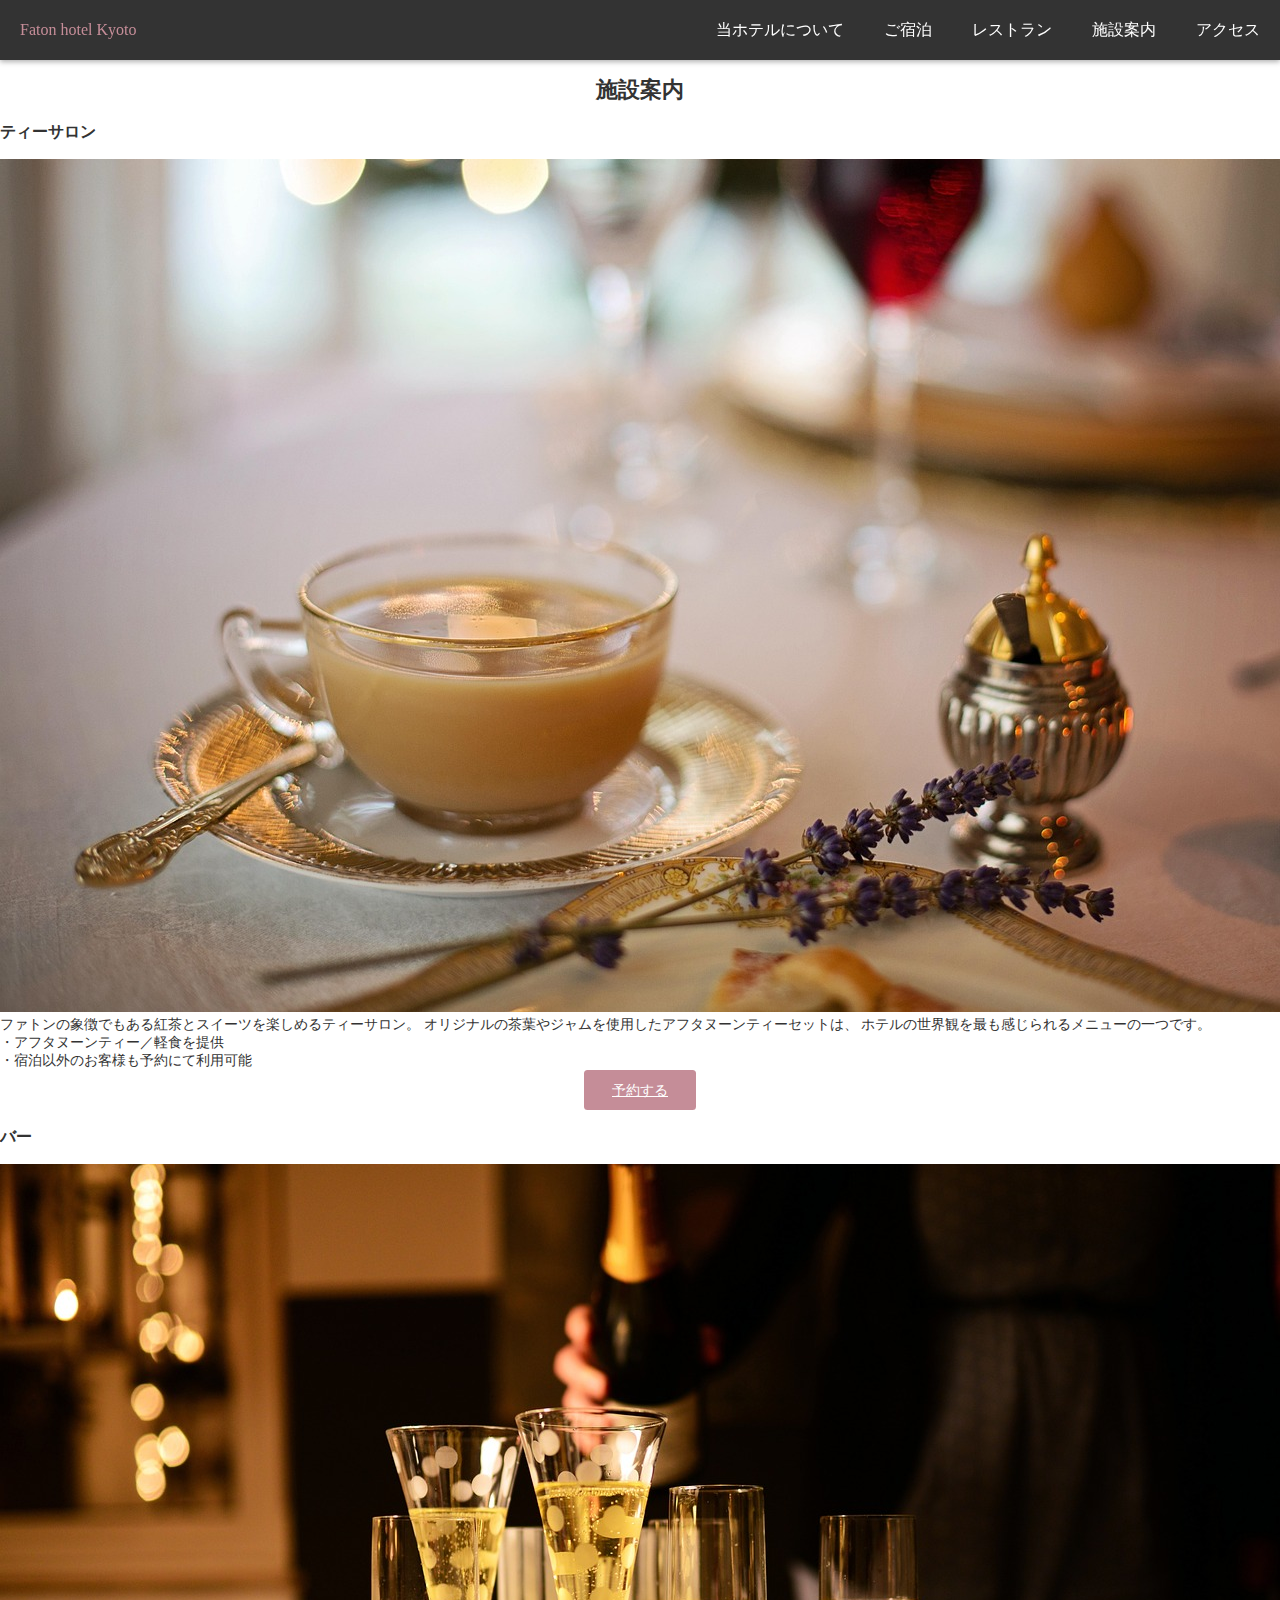
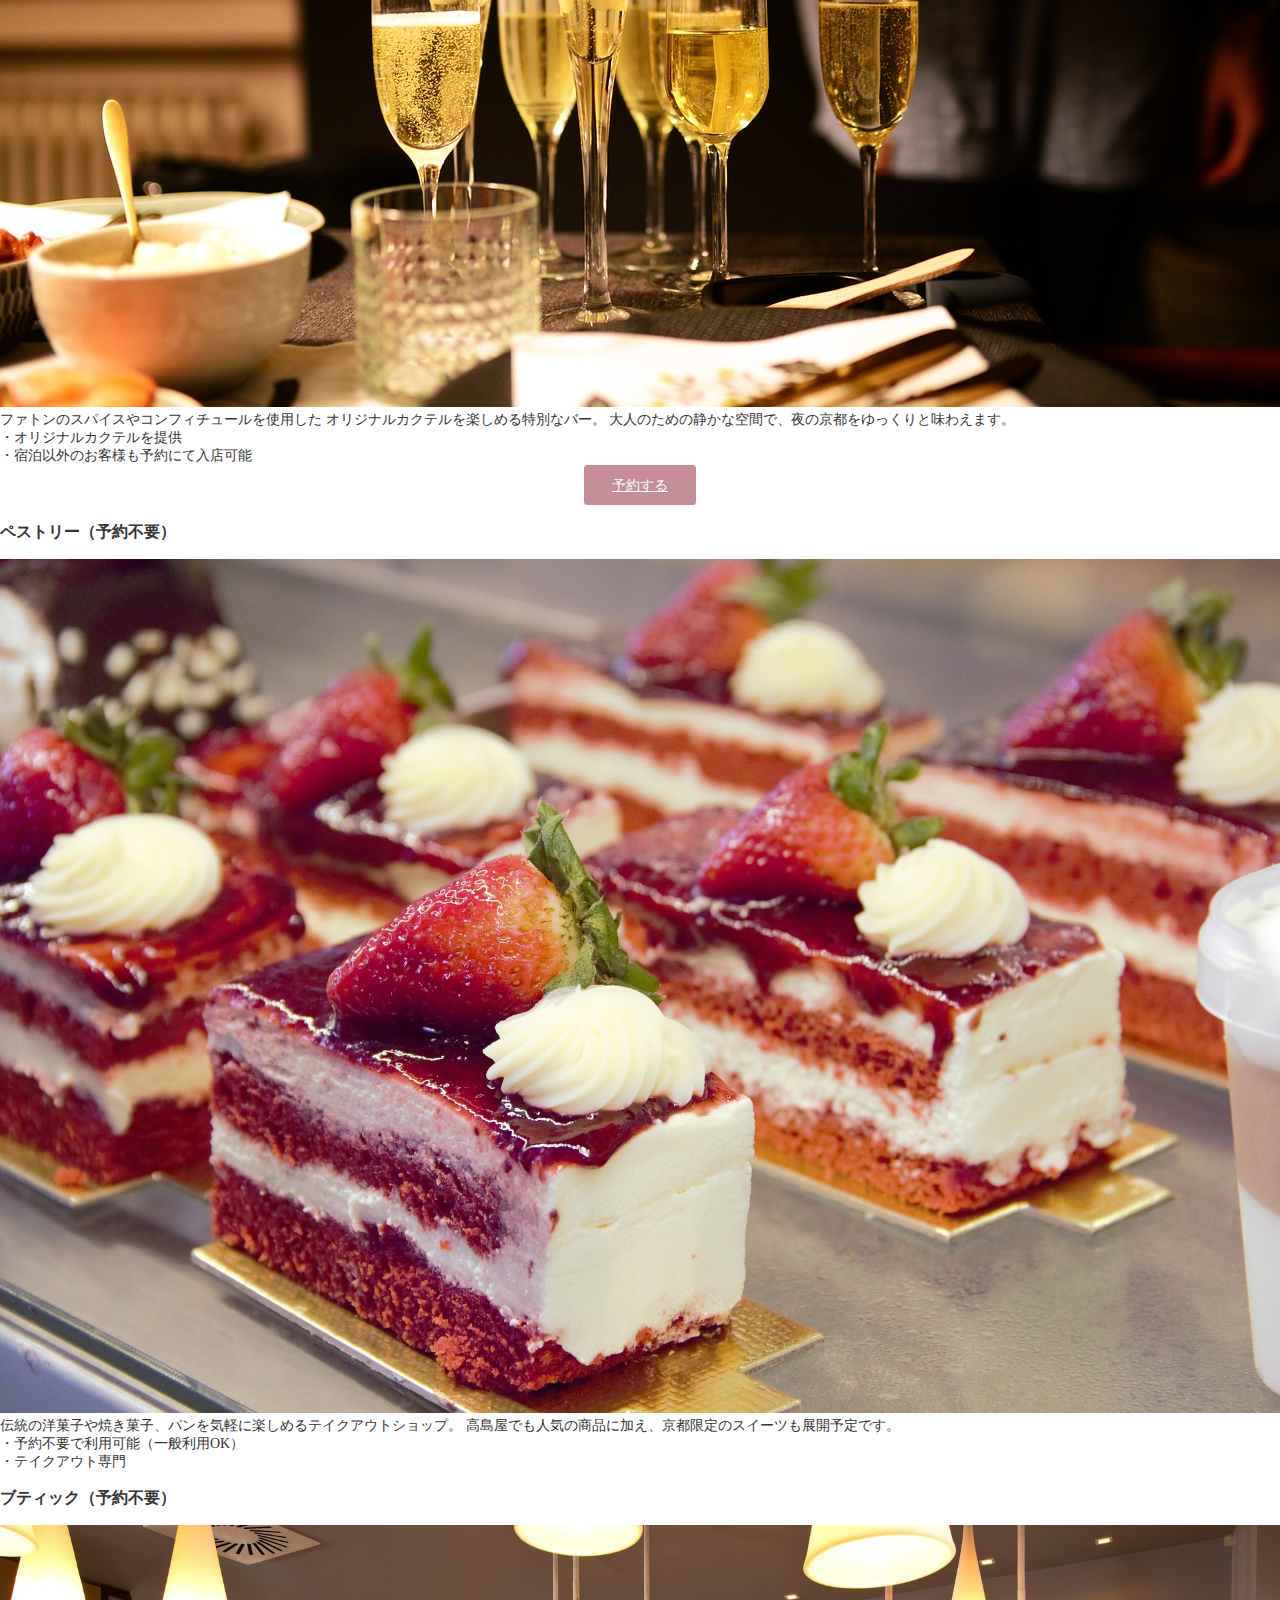
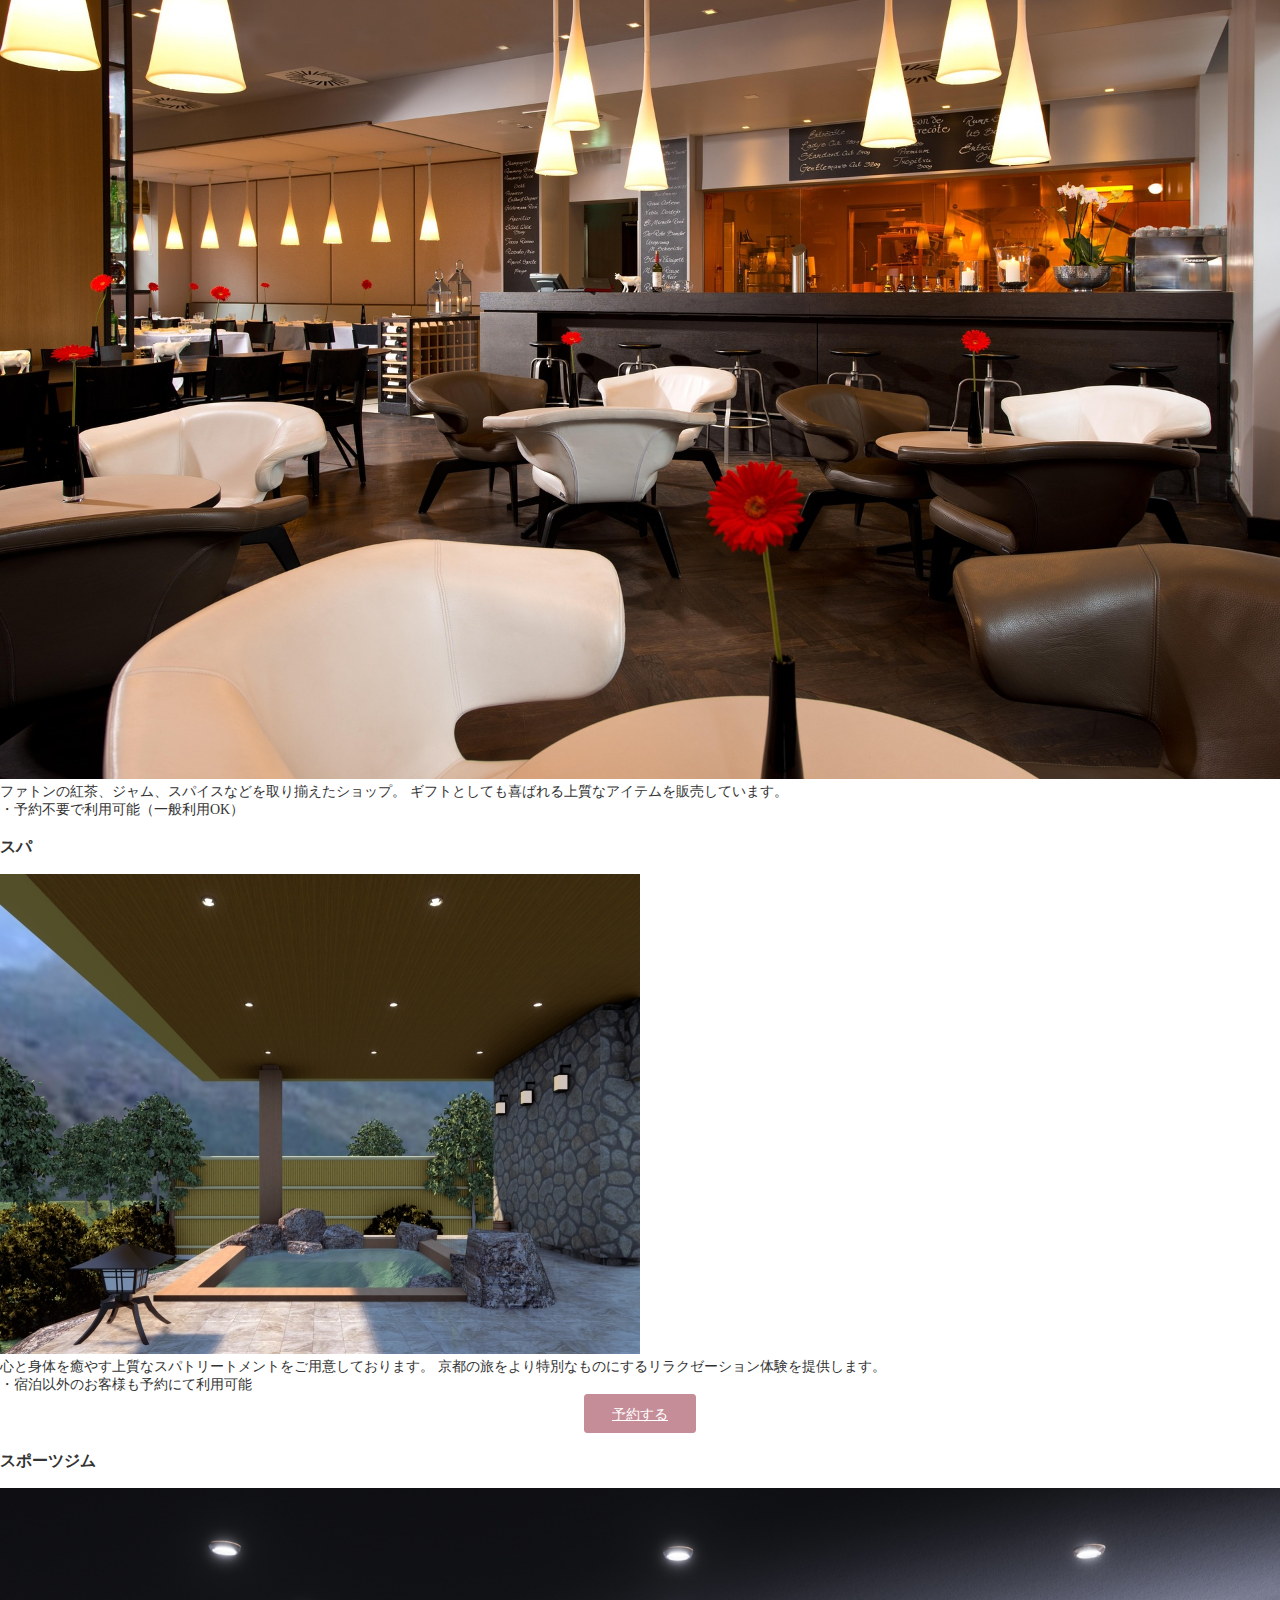
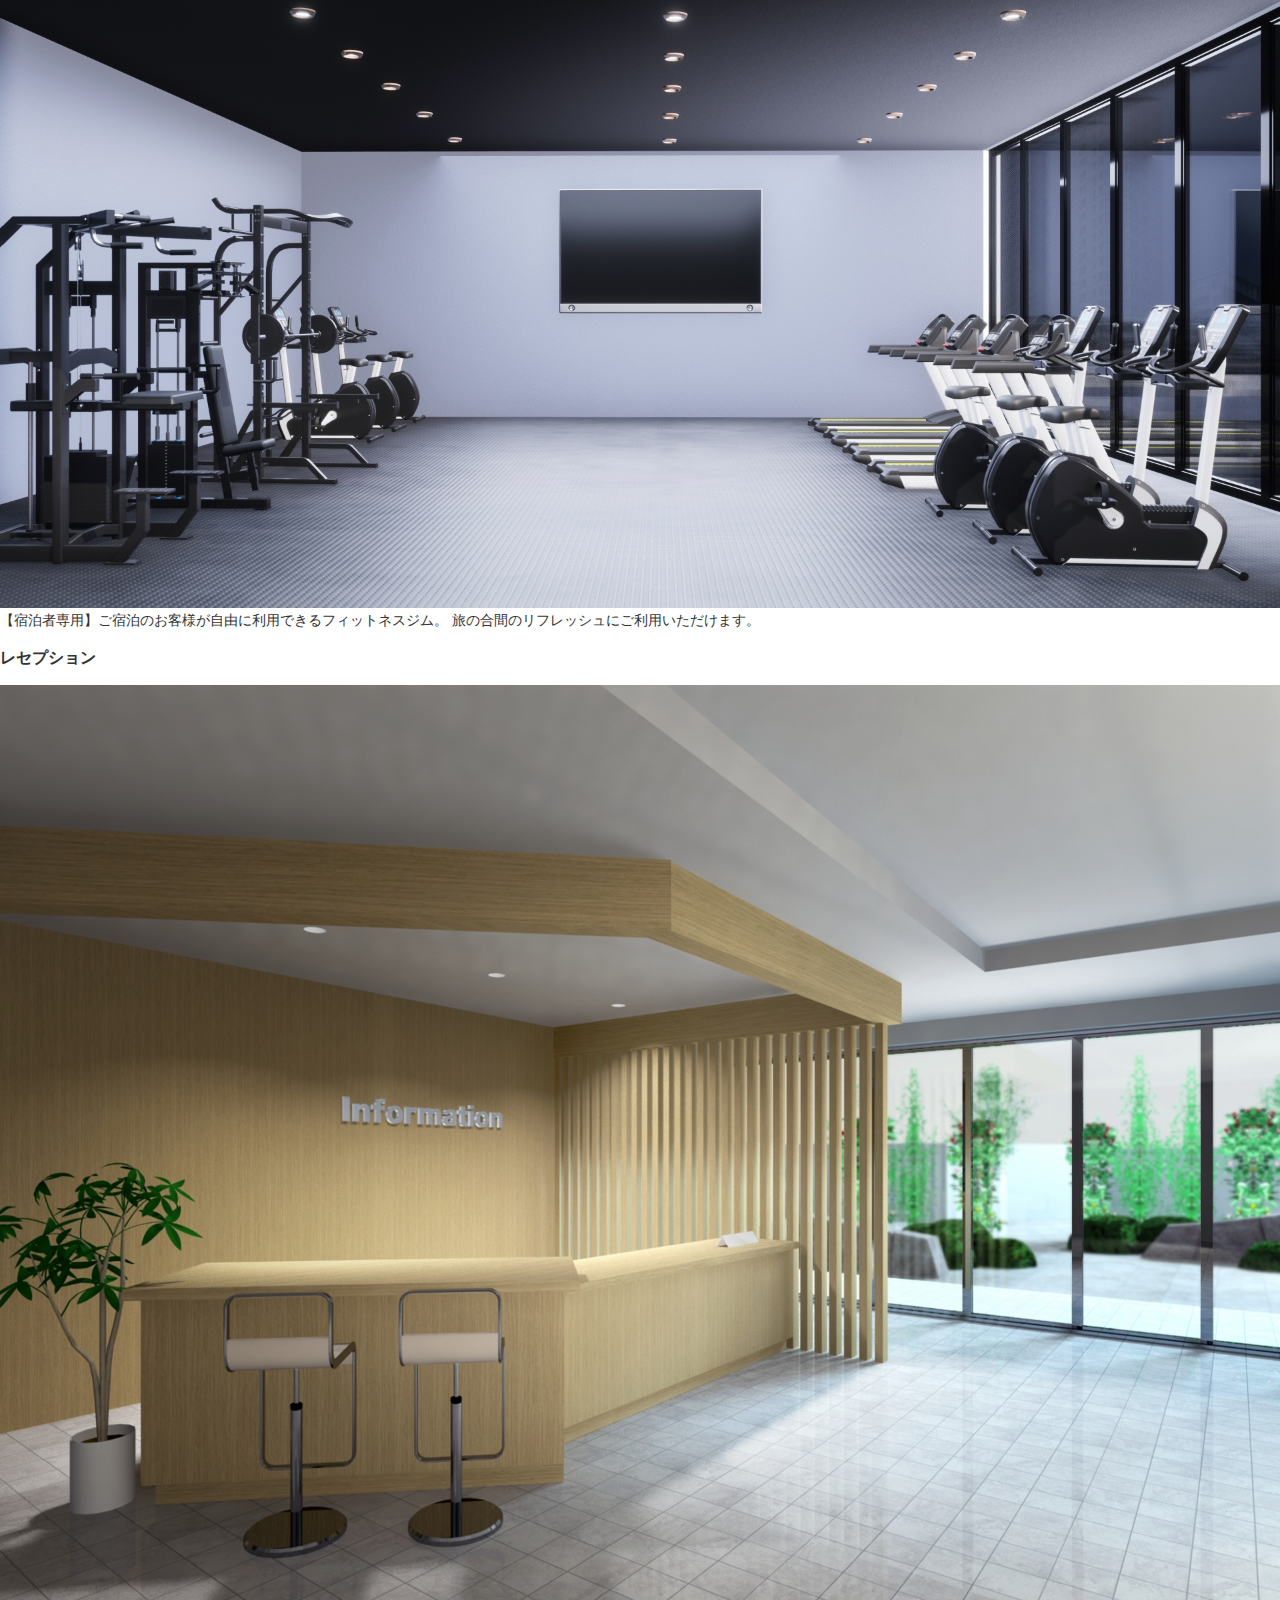
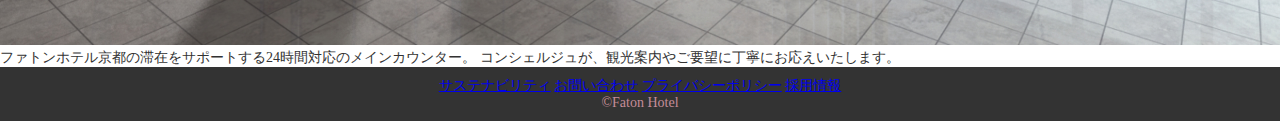
<file: htmlcss/sisetsu-annai.html>
<!DOCTYPE html>
<html lang="ja">
<head>
    <meta charset="UTF-8">
    <link rel="stylesheet" href="css/style.css">
    <meta name="viewport" content="width=device-width, initial-scale=1.0">
    <title>施設案内｜ファトンホテル京都</title>
</head>

<body class="facility-page">

 <header class="fixed-header">
  <div class="logo">Faton hotel Kyoto</div>
  <nav class="menu">
    <input type="checkbox" id="menu-toggle">
    <label for="menu-toggle" class="hamburger">&#9776;</label>
    <ul>
      <li><a href="about-hotel.html">当ホテルについて</a></li>
      <li><a href="room.html">ご宿泊</a></li>
      <li><a href="restaurant.html">レストラン</a></li>
      <li><a href="sisetsu-annai.html">施設案内</a></li>
      <li><a href="access.html">アクセス</a></li>
    </ul>
  </nav>
</header>

<div class="content">
<div class="hero">
    <div>
        <h1>施設案内</h1>
    </div>
</div>

<section>
    <!-- ティーサロン -->
    <div class="facility-card">
        <div class="facility-title"><h3>ティーサロン</h3></div>

        <img src="../images/dinner-table-8396726_1280.jpg" alt="teasalon">

        <div class="facility-desc">
            ファトンの象徴でもある紅茶とスイーツを楽しめるティーサロン。
            オリジナルの茶葉やジャムを使用したアフタヌーンティーセットは、
            ホテルの世界観を最も感じられるメニューの一つです。
        </div>

        <div class="facility-info">
            ・アフタヌーンティー／軽食を提供<br>
            ・宿泊以外のお客様も予約にて利用可能
            <div style="text-align: center;"><a href="ここにリンクURLを入れます" style="background: #c58d98; color: #ffffff; border-radius: 0.25em; padding: 1em 2em 0.8em; line-height:1; display: inline-block; font-family: serif;">予約する</a></div>
        </div>
    </div>

    <!-- バー -->
    <div class="facility-card">
        <div class="facility-title"><h3>バー</h3></div>
        <img src="../images/glasses-4720011_1280.jpg" alt="bar">
        <div class="facility-desc">
            ファトンのスパイスやコンフィチュールを使用した
            オリジナルカクテルを楽しめる特別なバー。
            大人のための静かな空間で、夜の京都をゆっくりと味わえます。
        </div>

        <div class="facility-info">
            ・オリジナルカクテルを提供<br>
            ・宿泊以外のお客様も予約にて入店可能
            <div style="text-align: center;"><a href="ここにリンクURLを入れます" style="background: #c58d98; color: #ffffff; border-radius: 0.25em; padding: 1em 2em 0.8em; line-height:1; display: inline-block; font-family: serif;">予約する</a></div>
        </div>
    </div>

    <!-- ペストリー -->
    <div class="facility-card">
        <div class="facility-title"><h3>ペストリー（予約不要）</h3></div>
        <img src="../images/dessert-6679192_1920.jpg" alt="pestry">
        <div class="facility-desc">
            伝統の洋菓子や焼き菓子、パンを気軽に楽しめるテイクアウトショップ。
            高島屋でも人気の商品に加え、京都限定のスイーツも展開予定です。
        </div>

        <div class="facility-info">
            ・予約不要で利用可能（一般利用OK）<br>
            ・テイクアウト専門
        </div>
    </div>

    <!-- ブティック -->
    <div class="facility-card">
        <div class="facility-title"><h3>ブティック（予約不要）</h3></div>
        <img src="../images/hotel-951596_1920.jpg" alt="buttikku">
        <div class="facility-desc">
            ファトンの紅茶、ジャム、スパイスなどを取り揃えたショップ。  
            ギフトとしても喜ばれる上質なアイテムを販売しています。
        </div>

        <div class="facility-info">
            ・予約不要で利用可能（一般利用OK）
        </div>
    </div>

    <!-- スパ -->
    <div class="facility-card">
        <div class="facility-title"><h3>スパ</h3></div>
        <img src="../images/spa.jpg" alt="spa">
        <div class="facility-desc">
            心と身体を癒やす上質なスパトリートメントをご用意しております。  
            京都の旅をより特別なものにするリラクゼーション体験を提供します。
        </div>

        <div class="facility-info">
            ・宿泊以外のお客様も予約にて利用可能
            <div style="text-align: center;"><a href="ここにリンクURLを入れます" style="background: #c58d98; color: #ffffff; border-radius: 0.25em; padding: 1em 2em 0.8em; line-height:1; display: inline-block; font-family: serif;">予約する</a></div>
        </div>
    </div>

    <!-- ジム -->
    <div class="facility-card">
        <div class="facility-title"><h3>スポーツジム</h3></div>
        <img src="../images/gym.jpg" alt="gym">
        <div class="facility-desc">
            【宿泊者専用】ご宿泊のお客様が自由に利用できるフィットネスジム。  
            旅の合間のリフレッシュにご利用いただけます。
        </div>
    </div>

    <!-- レセプション -->
    <div class="facility-card">
        <div class="facility-title"><h3>レセプション</h3></div>
        <img src="../images/front.jpg" alt="reception">
        <div class="facility-desc">
            ファトンホテル京都の滞在をサポートする24時間対応のメインカウンター。
            コンシェルジュが、観光案内やご要望に丁寧にお応えいたします。
        </div>
    </div>
</section>
</div>

<footer>
  <div class="footer-links">
    <a href="###">サステナビリティ</a>
    <a href="###">お問い合わせ</a>
    <a href="privacy-policy.html">プライバシーポリシー</a>
    <a href="###">採用情報</a>
  </div>
  ©Faton Hotel
</footer>
</body>
</html>
</file>
<file: htmlcss/css/style.css>
@charset "utf-8";

body {
  font-family: serif;
  font-size: 14px;
  color: #333333;
  background-color: #ffffff;
  padding-top: 60px; /* 固定ヘッダー分 */
  margin: 0;         /* 余白防止 */
}


body {
  font-family: serif;
  font-size: 14px;
  background-color: #ffffff;   /* ←ここを白に変更 */
  padding-top: 60px;
}
h1{
  font-size: 22px;
  text-align: center;
}
footer {
        text-align: center;
        background-color: #333333;
        color: #c58d98;
        justify-content: space-around;
        margin-top: 40px;
        padding-top: 10px;
        padding-bottom: 10px;
        margin: 0;
        }
/* 固定ヘッダー */
.fixed-header {
  position: fixed;
  top: 0;
  left: 0;
  width: 100%;
  height: 60px;
  background-color: #333;
  color: #fff;
  display: flex;
  align-items: center;
  justify-content: center;  /* 横方向中央揃え */
  z-index: 1000;
  box-shadow: 0 2px 5px rgba(0,0,0,0.3);
  padding: 0 10px;
  font-family: serif;
  font-size: 16pt;
  box-sizing: border-box;
}

/* 共通固定ヘッダー */
.fixed-header {
  position: fixed;
  top: 0;
  left: 0;
  width: 100%;
  background-color: #333333;
  color: #C58D98;
  display: flex;
  align-items: center;
  justify-content: space-between;
  padding: 0 20px;
  height: 60px;
  z-index: 1000;
  box-sizing: border-box;
  font-family: "Felix Titling",serif;
  font-size: 16px;
}

/* メニューリスト */
.fixed-header .menu ul {
  display: flex;
  gap: 40px;
  list-style: none;
  margin: 0;
  padding: 0;
}

/* メニューリンク */
.fixed-header .menu a {
  color: #fff;
  text-decoration: none;
}

.fixed-header .menu a:hover {
  text-decoration: underline;
}

/* ハンバーガーアイコン */
.hamburger {
  display: none;           /* PCでは非表示 */
  font-size: 24px;
  cursor: pointer;
}

/* ------------------ */
/* スマホ対応 */
@media (max-width: 600px) {
  .fixed-header .menu ul {
    flex-direction: column;     /* 縦並び */
    position: absolute;
    top: 60px;                  /* ヘッダー下に表示 */
    right: 0;
    background-color: #333;
    width: 200px;
    display: none;              /* 初期は非表示 */
    gap: 0;
  }

  /* チェックボックスONで表示 */
  #menu-toggle:checked + .hamburger + ul {
    display: flex;
  }

  .hamburger {
    display: block;             /* スマホで表示 */
  }
  
  .fixed-header .menu ul li {
    padding: 10px;
  }
}

/* ヘッダー固定によるコンテンツ隠れ防止 */
body {
  padding-top: 60px;
}
#menu-toggle {
  display: none;
}

.map-container {
  position: relative;
  width: 100%;            /* 横幅100% */
  padding-bottom: 56.25%; /* 高さを幅に対して16:9比率に */
  height: 0;
  overflow: hidden;
  margin-bottom: 20px;
}

.map-container iframe {
  position: absolute;
  top: 0;
  left: 0;
  width: 100%;
  height: 100%;
  border: 0;
}
img{
  max-width:100%;
}


/*↓スライドショー↓*/
.img-frame{
   position: relative;
   width: 70%;
   height: 300px;
   overflow: hidden;
   margin: 0 auto;
}
@media screen and (max-width: 767px){
.img-frame{
   width: 100%;
   height: 200px;
}
.img-01, .img-02, .img-03{
   position: absolute;
   top:0;
   left:0;
   width: 100%;
   height: 100%;
   background-size: cover;
   background-repeat: no-repeat;
}
.img-01{
   background-image: url('../../images/high-tea-4644623_1280.jpg');
   animation: slide-animation-01 20s infinite;
}
.img-02{
   background-image: url('../../images/restaurant-449952_1280.jpg');
   animation: slide-animation-02 20s infinite;
}
.img-03{
   background-image: url('../../images/hotel-1979406_1280.jpg');
   animation: slide-animation-03 20s infinite;
}
@keyframes slide-animation-01 {
    0% {opacity: 1; transform: scale(1.0);}
  30% {opacity: 1;}
  40% {opacity: 0; transform: scale(1.15);}
  90% {opacity: 0}
100% {opacity: 1; transform: scale(1.0);}
}
@keyframes slide-animation-02 {
    0% {opacity: 0;}
  30% {opacity: 0; transform: scale(1.1);}
  40% {opacity: 1;}
  60% {opacity: 1;}
  70% {opacity: 0; transform: scale(1.0);}
100% {opacity: 0;}
}
@keyframes slide-animation-03 {
    0% {opacity: 0;}
  60% {opacity: 0;  transform: scale(1.0);}
  70% {opacity: 1;}
  90% {opacity: 1;}
100% {opacity: 0; transform: scale(1.1);}
}
/* ↑スライドショー↑ */

/* ハンバーガーメニューの色 */
.fixed-header .menu a {
  color: #c58d98;
}

.content {
  background-color: #ffffff;  /* 白背景 */
  padding: 0 1em;              /* 内側の余白 */
  width: 100%;                /* 横幅いっぱい */
  box-sizing: border-box;     /* padding分も幅に含める */
}
.content p {
  margin: 0 0 20px 0; /* 下に20px空ける */
  line-height: 1.6;   /* 行間も少し広げる */
}
.facility-card{
  margin-bottom: 30px;
}
.link-row {
  display: flex;               /* 横並びにする */
  justify-content: center;     /* 中央寄せ */
  gap: 20px;                   /* リンク間の余白 */
  margin-bottom: 20px;         /* 行間の余白 */
}
footer a:link,
footer a:visited,
footer a:hover,
footer a:active {
  color: #c58d98;
}
.room-info a {
    margin-top: 20px;
    display: inline-block;
}
a[style*="background: #c58d98"] { 
  margin-top: 20px; display: inline-block; 
}
.photogarelly {
    list-style: none;     /* 黒丸を消す */
    padding: 0;
    text-align: center;   /* 中央揃え */
}

.room-info {
    margin-bottom: 30px;
}
.facility-info {
    margin-bottom: 30px;
}
/* 文章部分に左右余白を追加（全ページ対応） */
.room-desc,
.room-info,
.facility-desc,
.facility-info,
.content {
    max-width: 800px;    /* 最大幅を指定して読みやすく */
    margin: 0 auto;      /* 左右中央寄せ */
    padding: 0 1em;     /* 左右余白 */
    box-sizing: border-box;
}

/* 画像は横幅いっぱい */
.room-card img,
.facility-img,
.hero img {
    width: 100%;
    height: auto;
    display: block;
}

/* ボタン下に余白を確保 */
.room-info a,
.facility-info a {
    margin-bottom: 20px;  /* 下に余白を追加 */
    display: inline-block; /* 確実にブロック扱いに */
}
h3 {
    max-width: 800px;    /* 最大幅を指定して読みやすく */
    margin: 0 auto;      /* 左右中央寄せ */
    padding: 0 1em;     /* 左右余白 */
    box-sizing: border-box;
}
.room-card img {
    display: block;      /* インラインの隙間を消す */
    width: 100%;         /* 横幅いっぱい */
    margin-bottom: 20px; /* 画像下の余白 */
}
/* レストランページのメイン画像だけ余白をつける */
img[alt="restaurant"] {
    display: block;      /* 下の隙間を消す */
    width: 100%;         /* 横幅いっぱい */
    margin-bottom: 20px; /* 下に余白 */
}
/* 施設案内ページの画像を画面横幅いっぱいに */
.facility-card img {
    display: block;
    width: 100vw;                  /* ビューポート幅いっぱいに */
    max-width: 100vw;              /* 念のため上限も設定 */
    margin-left: calc(-50vw + 50%);/* 中央寄せしつつ左右いっぱいに */
    height: auto;
    margin-bottom: 20px;           /* 下に余白 */
}
.body {
padding: 0 1em;
}
.abouthotel{
  padding: 0 1em;
}
.wedding{
   padding: 0 1em;
}
.button{
  margin-bottom: 20px;
}
.facility{
  padding: 0 1em;
}
.block{
  padding: 0 1em;
}
.room-desc {
  margin-bottom: 20px;
}
.block img {
  margin-top: 20px;
}
.facility-desc{
  margin-top: 10px;
}
.full-width {
  width: 100vw;                  /* 画面幅いっぱい */
  max-width: 100vw;
  height: auto;
  display: block;
  margin-left: calc(-50vw + 50%); /* 中央基準で左右いっぱいに */
}
.wedding-title {
  margin-bottom: 10px;
}
.ryouritu-title {
  margin-top: 10px;
}
body.privacy-page {
  max-width: 800px;
  margin: 0 auto;
  padding: 0 1em;
  box-sizing: border-box;
}
/* プライバシーポリシー専用ページの見出し調整 */
body.privacy-page h1,
body.privacy-page h2,
body.privacy-page h3,
body.privacy-page h4,
body.privacy-page h5,
body.privacy-page h6 {
    margin-left: 0;
    margin-right: 0;
    padding-left: 0;
    padding-right: 0;
}
/* 当ホテルについてページ専用：見出し余白調整 */
.about-page h3 {
  margin-bottom: 5px;   /* お好みで調整 */
}

.about-page h4 {
  margin-bottom: 3px;   /* h4はさらに詰める */
}
.footer-links {
  display: grid;
  grid-template-columns: repeat(2, auto); /* 2つずつ横並び */
  justify-content: center;
  column-gap: 40px;  /* 横の余白だけ */
  row-gap: 0px;      /* 縦は広げない */
  margin-bottom: 10px;
}
/* 施設案内ページだけ左右幅を調整 */
.facility-page .content {
  max-width: none;   /* 800px制限を解除 */
  margin: 0;         /* 中央寄せ解除 */
  padding: 0 0.1em;    /* 客室案内と同じ余白 */
}
/* プライバシーポリシーページのh1だけを調整 */
body.privacy-page .hero h1 {
    margin-top: 60px; /* PC版：固定ヘッダー分 */
}

/* スマホ版（画面幅600px以下） */
@media (max-width: 600px) {
    body.privacy-page .hero h1 {
        margin-top: 80px; /* ヘッダーに隠れないよう余白を広めに */
    }
}
</file>
